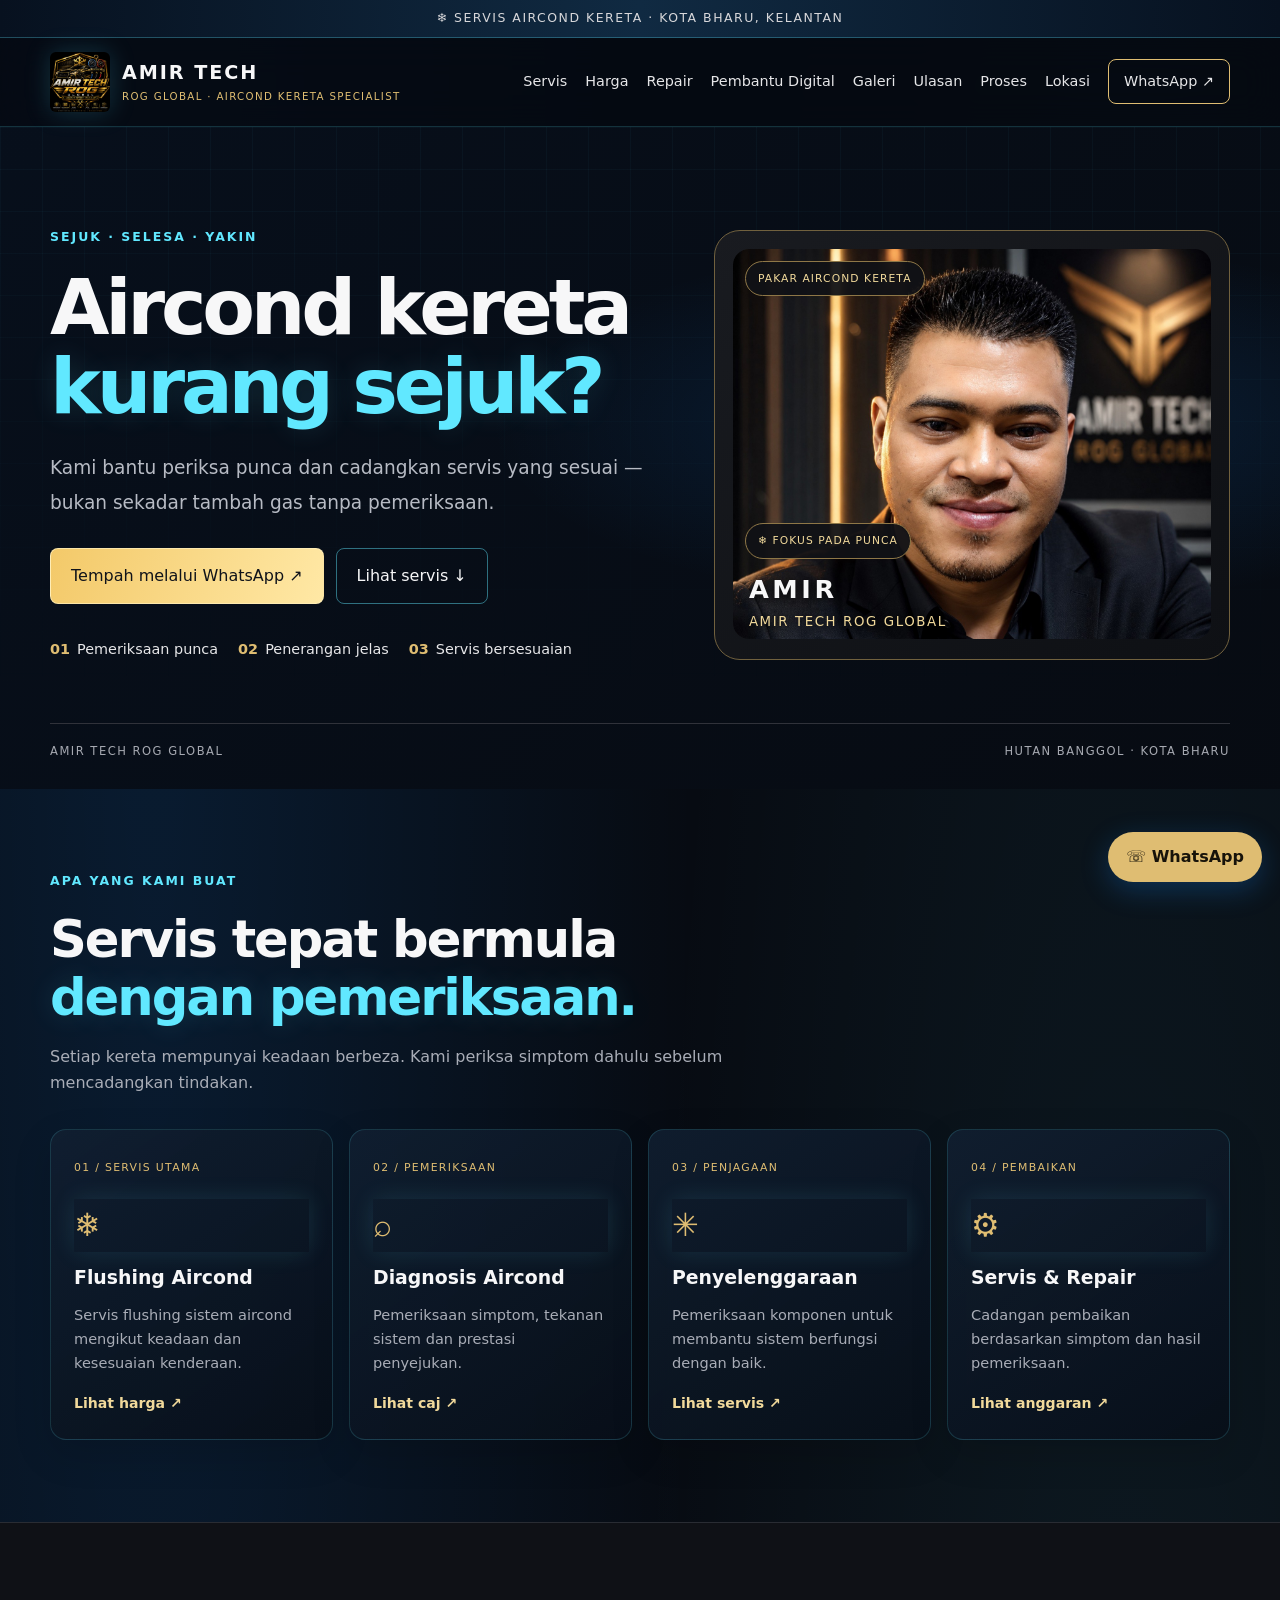
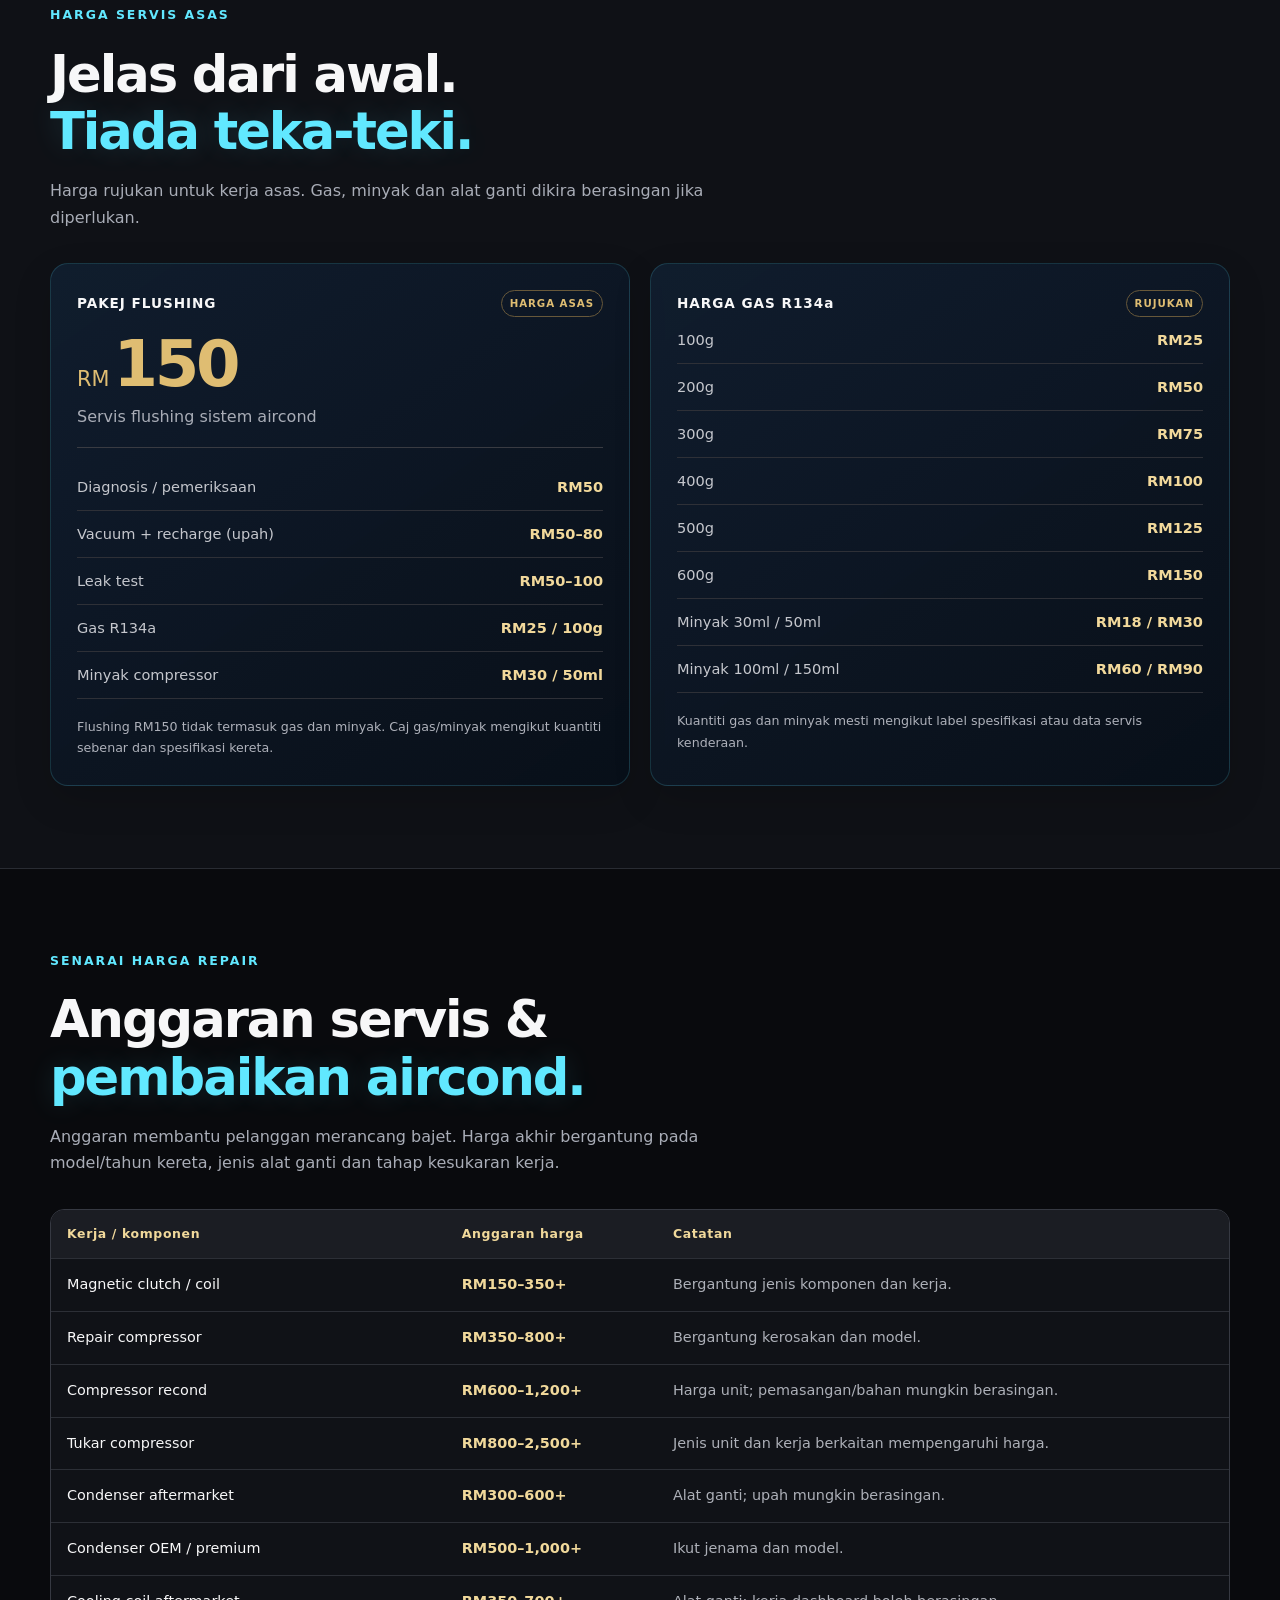
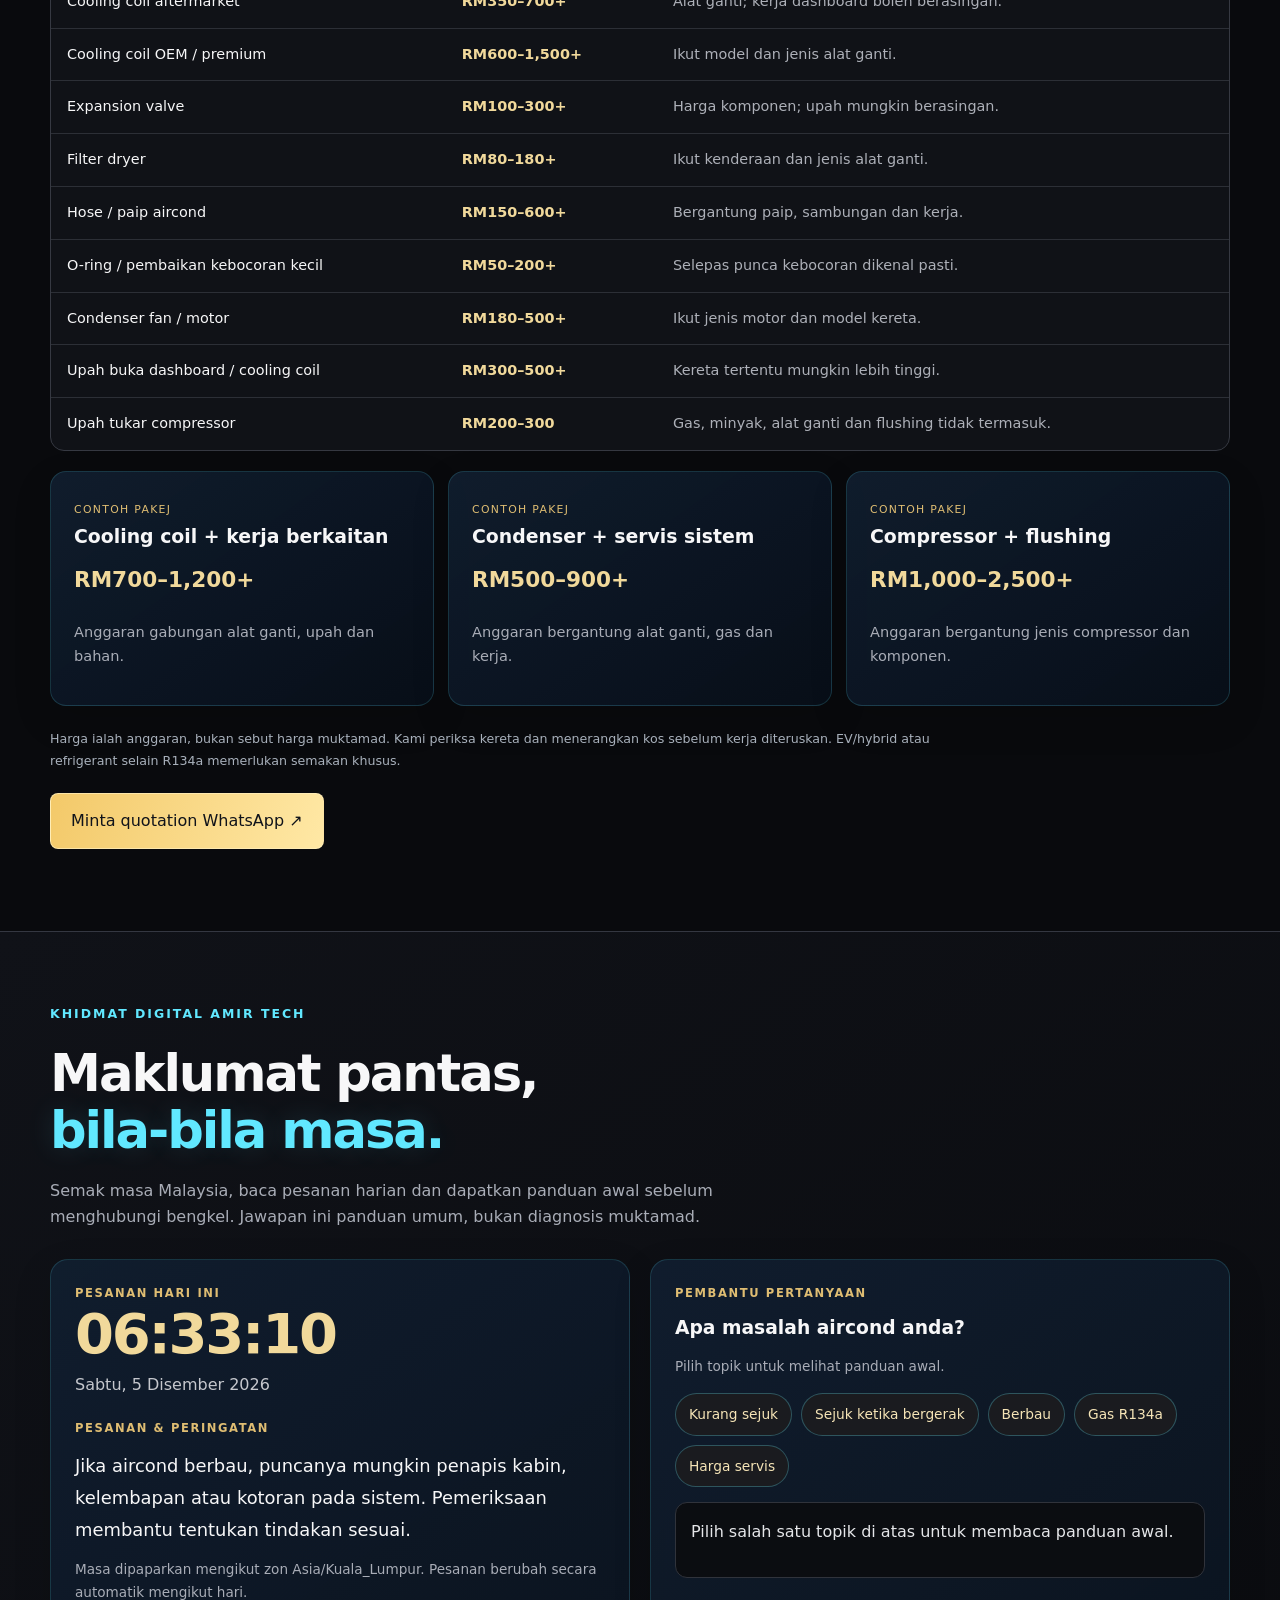
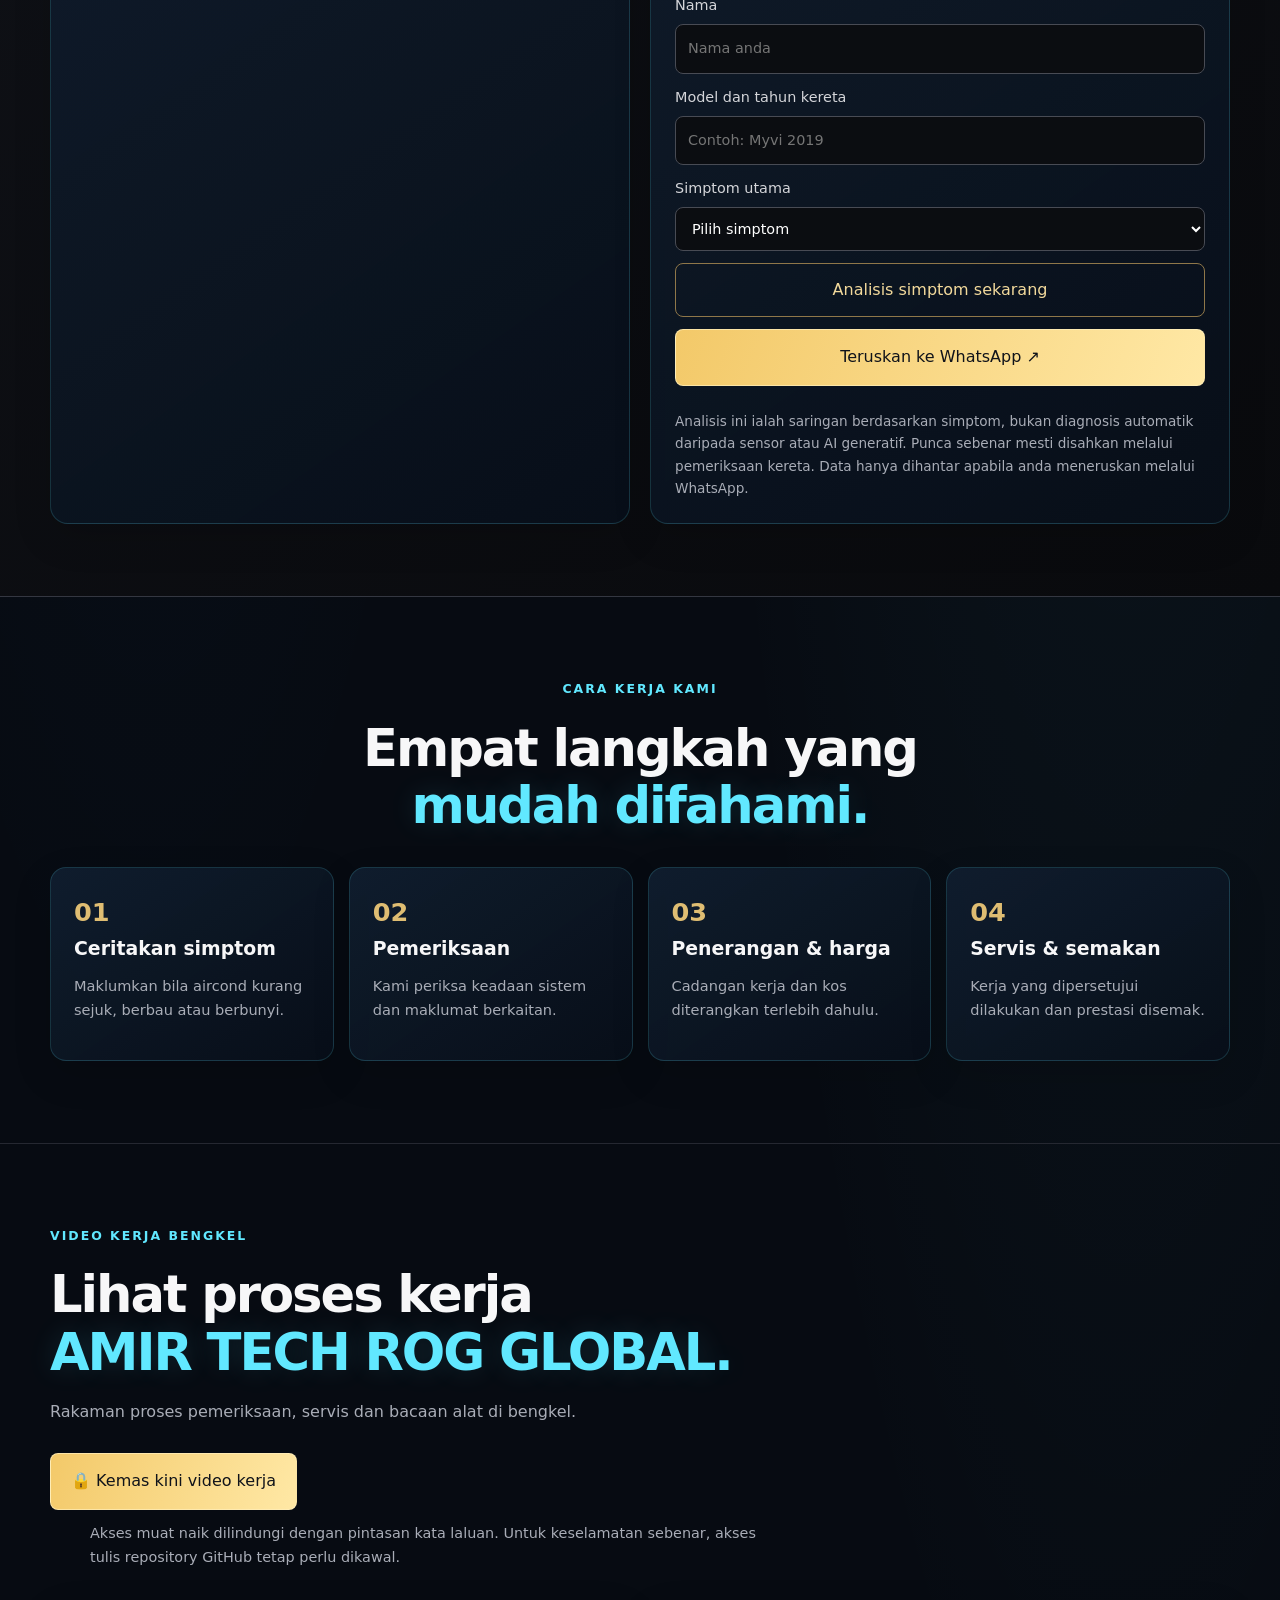
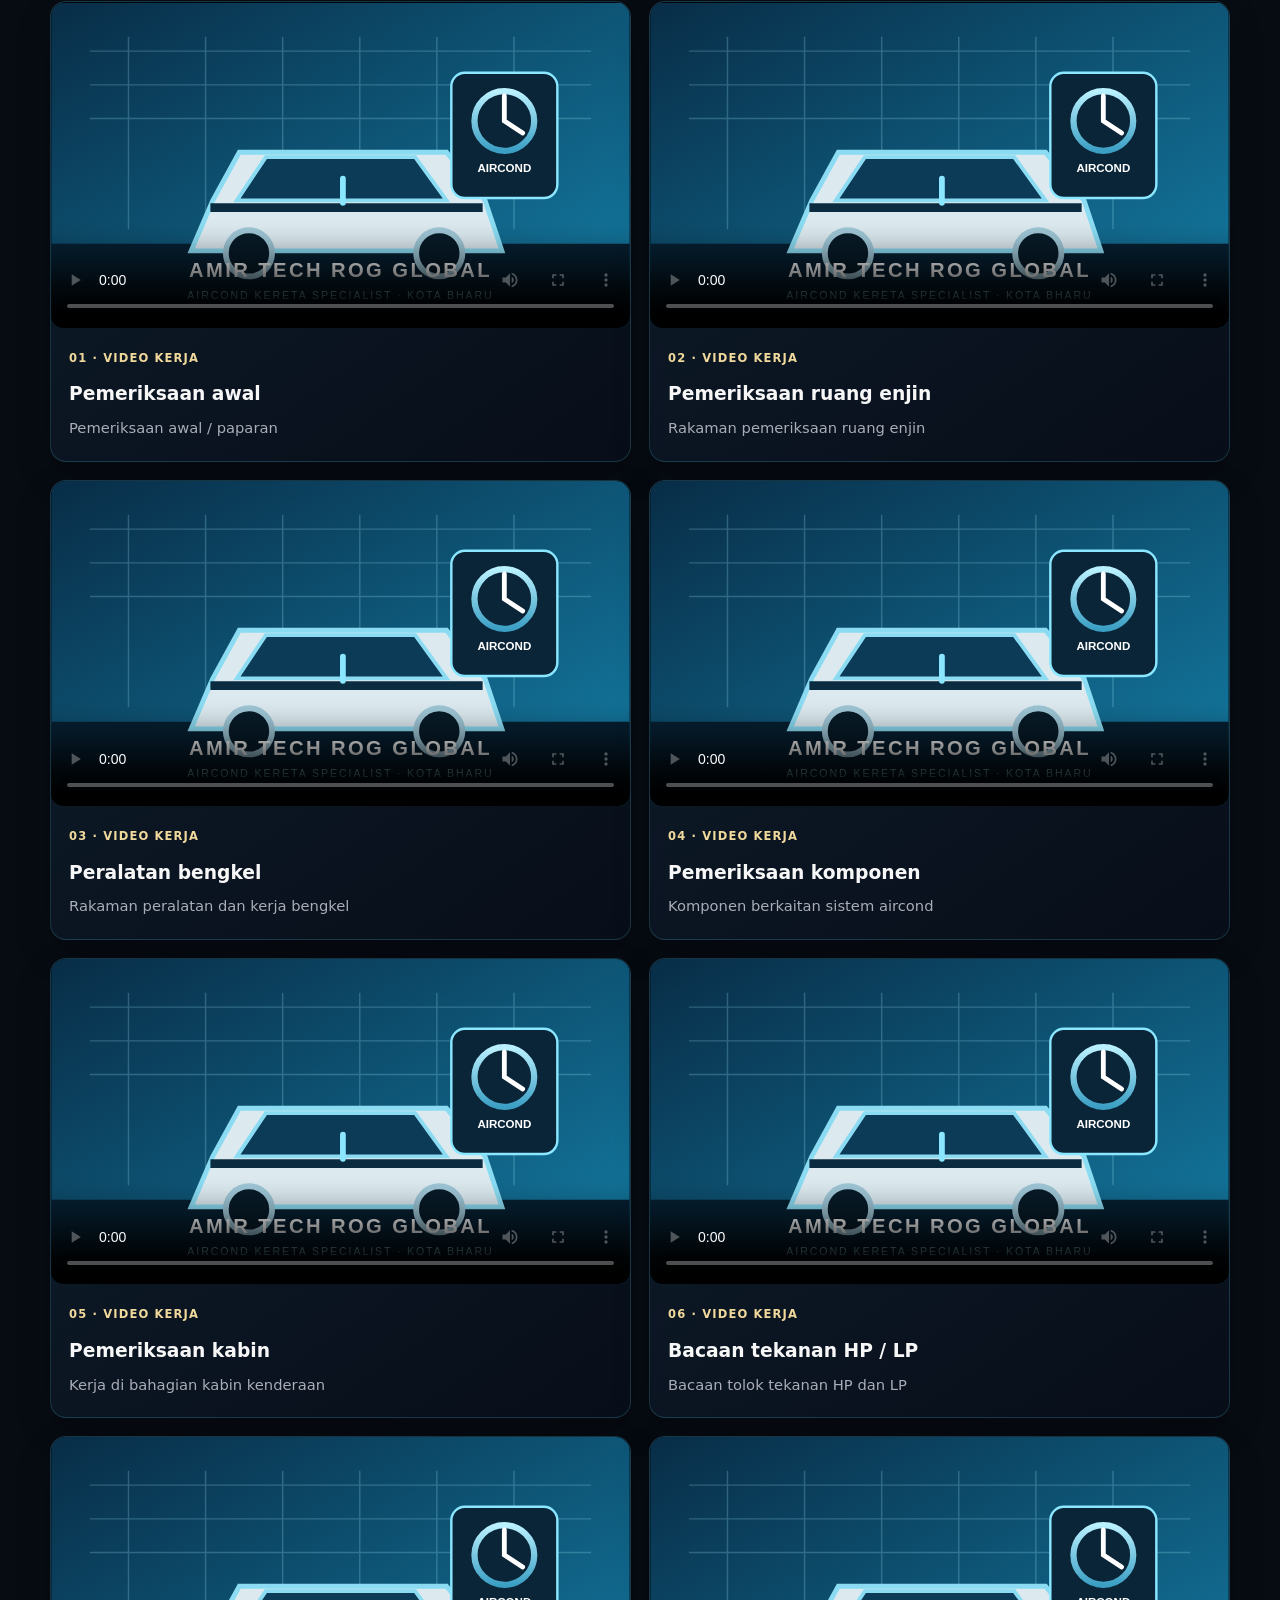
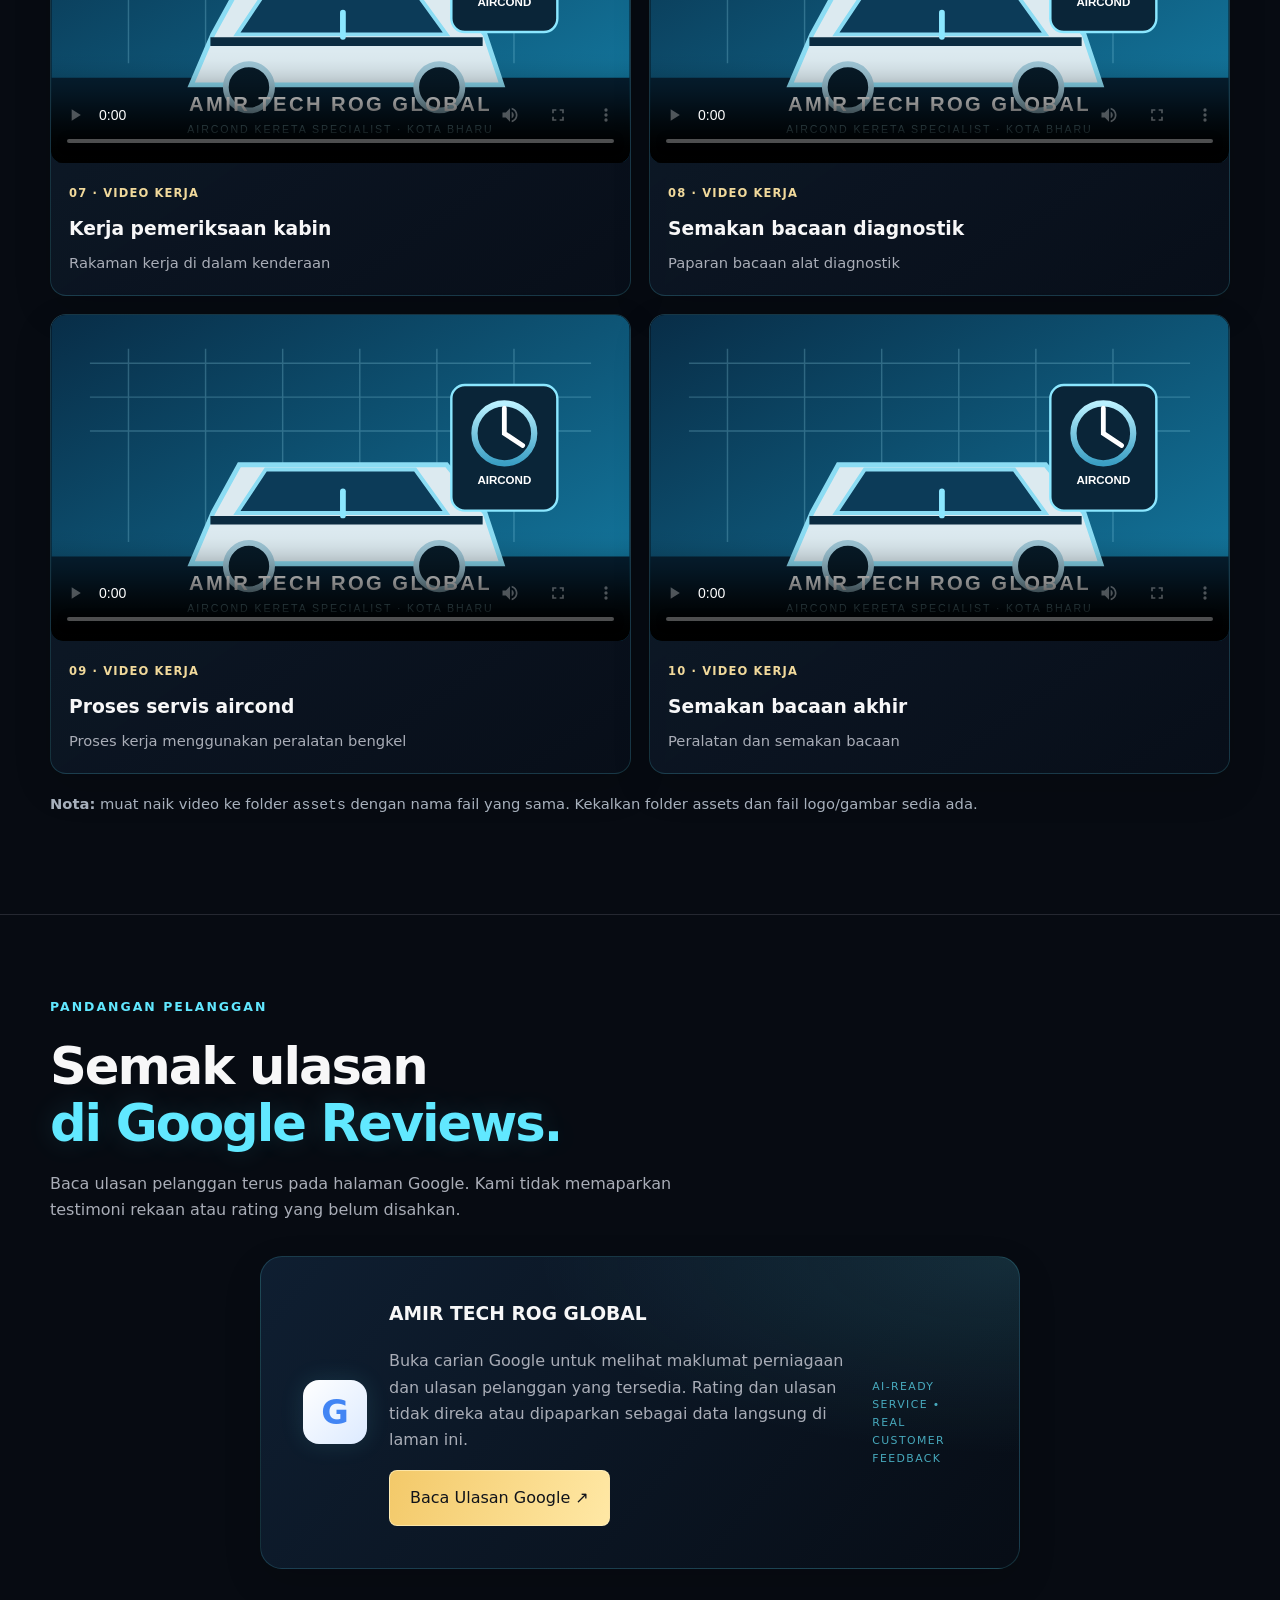
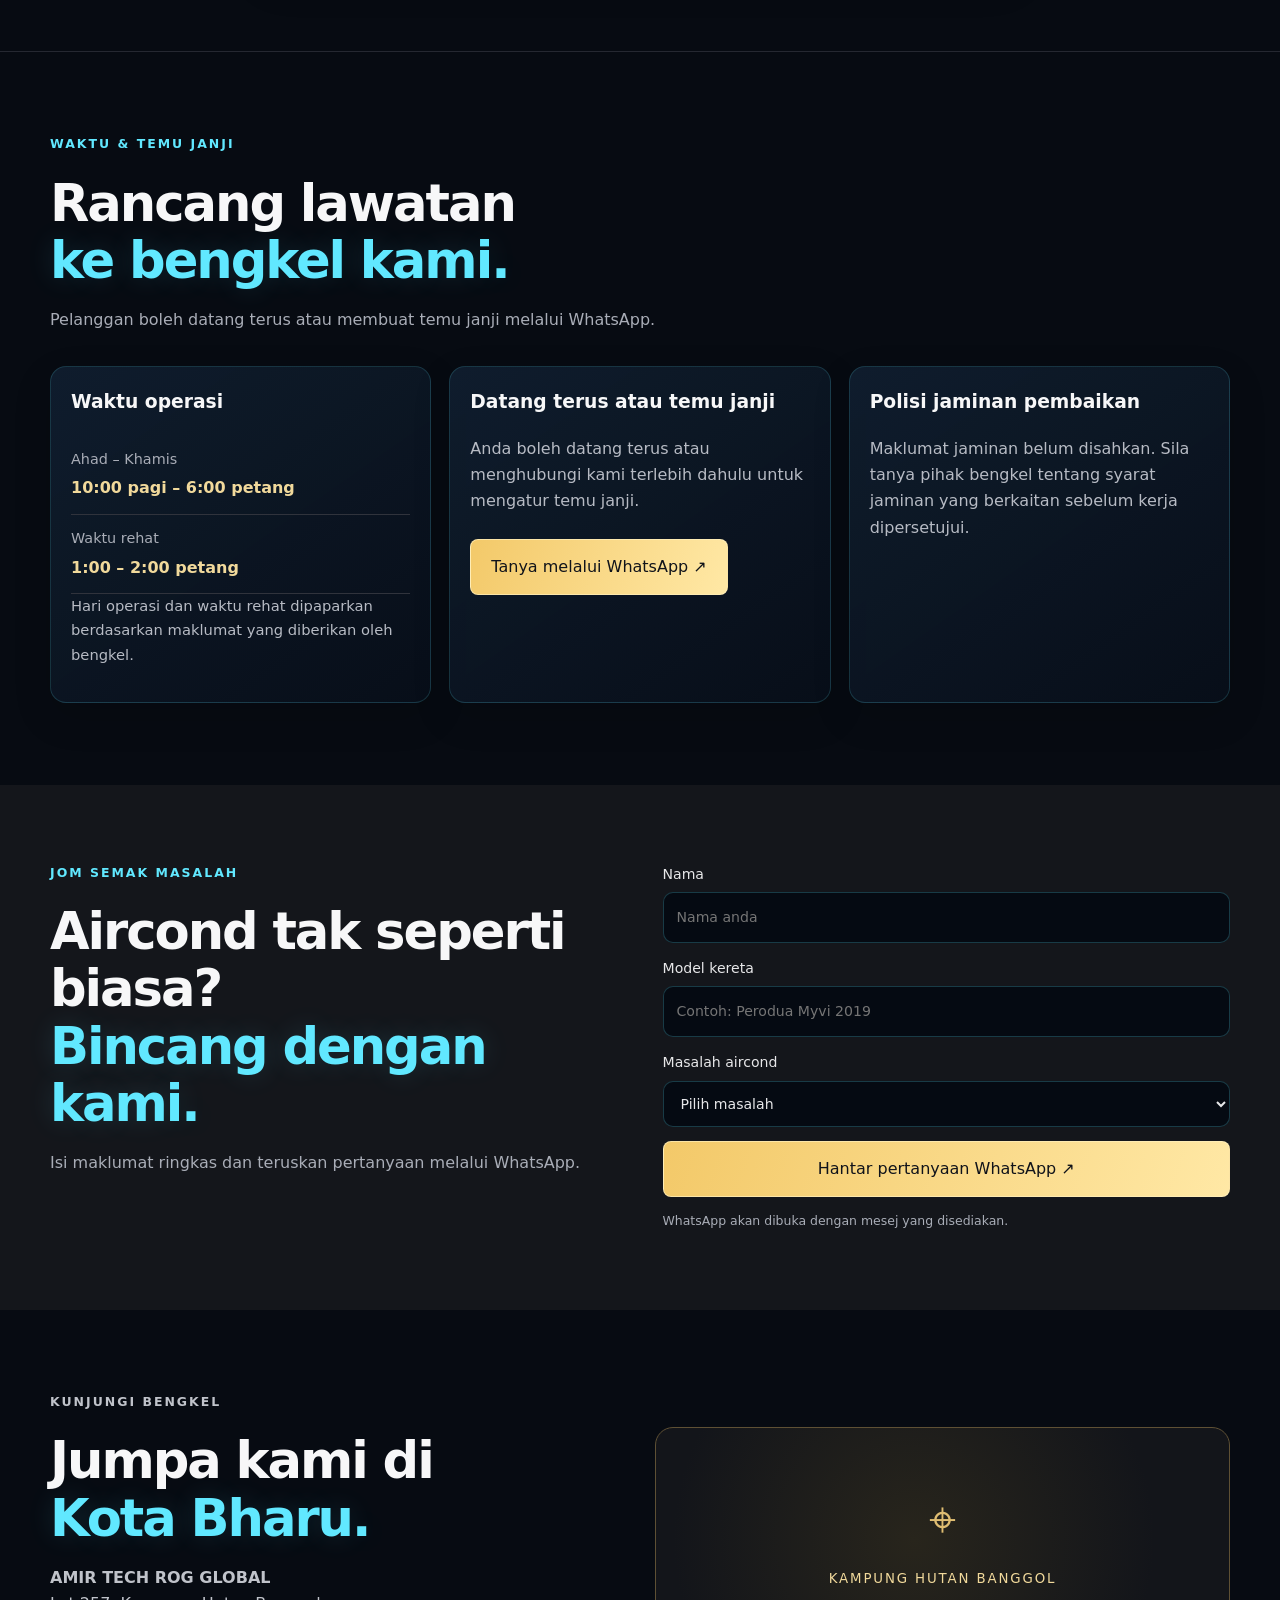
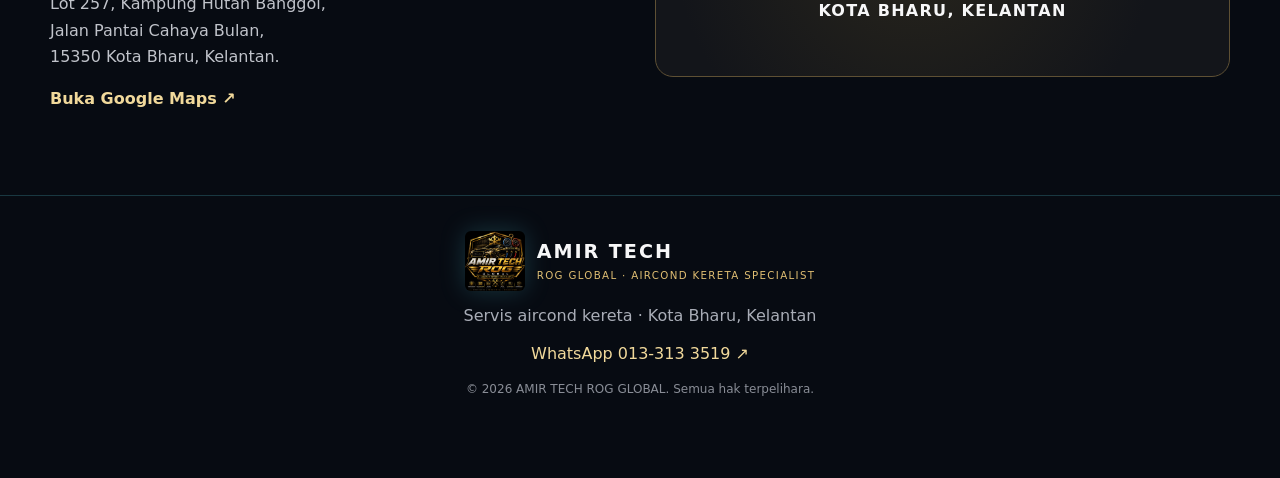
<file: amir-tech-rog-global-ai-moden.html>
<!doctype html>
<html lang="ms">
<head>
<meta charset="utf-8">
<meta name="viewport" content="width=device-width,initial-scale=1">
<meta name="theme-color" content="#0b0b0c">
<meta name="description" content="AMIR TECH ROG GLOBAL — servis dan repair aircond kereta di Kampung Hutan Banggol, Kota Bharu, Kelantan.">
<meta property="og:title" content="AMIR TECH ROG GLOBAL | Aircond Kereta Specialist">
<meta property="og:description" content="Pakar servis aircond kereta di Kota Bharu, Kelantan.">
<meta property="og:image" content="assets/amir-tech-logo.jpg">
<meta name="google-site-verification" content="zipR3ADDXiovTq2kh4SINU-jPXXN2PNxSLpZ9P4Yr-Q">
<title>AMIR TECH ROG GLOBAL | Aircond Kereta Specialist</title>
<link rel="icon" href="./assets/favicon.svg" type="image/svg+xml">
<link rel="stylesheet" href="./styles.css">
<script type="application/ld+json">{"@context":"https://schema.org","@type":"AutoRepair","name":"AMIR TECH ROG GLOBAL","telephone":"+60133133519","address":{"@type":"PostalAddress","streetAddress":"Lot 257, Kampung Hutan Banggol, Jalan Pantai Cahaya Bulan","addressLocality":"Kota Bharu","addressRegion":"Kelantan","postalCode":"15350","addressCountry":"MY"}}</script>

<style id="amir-ai-modern-upgrade">
:root{color-scheme:dark;--ai-cyan:#61e8ff;--ai-blue:#168bff;--ai-gold:#f3c969;--ai-panel:rgba(13,25,43,.78)}
html{scroll-behavior:smooth;scroll-padding-top:88px}
body{background:radial-gradient(ellipse at 12% 5%,rgba(22,139,255,.13),transparent 34%),radial-gradient(ellipse at 88% 24%,rgba(97,232,255,.08),transparent 32%),#070b12}
.topline{letter-spacing:.12em;background:linear-gradient(90deg,#07111f,#102a42,#07111f);border-bottom:1px solid rgba(97,232,255,.28)}
.header{backdrop-filter:blur(18px);background:rgba(5,10,18,.88);border-bottom:1px solid rgba(97,232,255,.18)}
.brand img{filter:drop-shadow(0 0 12px rgba(97,232,255,.18))}
nav a{transition:color .2s ease,background .2s ease,transform .2s ease}nav a:hover{color:var(--ai-cyan);transform:translateY(-1px)}
.hero{position:relative;overflow:hidden;background:radial-gradient(ellipse at 78% 45%,rgba(22,139,255,.16),transparent 36%),linear-gradient(135deg,rgba(7,15,27,.98),rgba(7,11,18,.98))}
.hero:before{content:"";position:absolute;inset:0;pointer-events:none;background-image:linear-gradient(rgba(97,232,255,.035) 1px,transparent 1px),linear-gradient(90deg,rgba(97,232,255,.035) 1px,transparent 1px);background-size:42px 42px;mask-image:linear-gradient(to bottom,black,transparent 88%)}
.hero-grid,.hero-foot{position:relative;z-index:1}.eyebrow{color:var(--ai-cyan);letter-spacing:.16em}.hero h1 em,h2 em{color:var(--ai-cyan);text-shadow:0 0 28px rgba(97,232,255,.14)}
.btn{transition:transform .2s ease,box-shadow .2s ease,border-color .2s ease}.btn:hover{transform:translateY(-2px);box-shadow:0 10px 32px rgba(22,139,255,.16)}.btn.gold{background:linear-gradient(110deg,#f3c969,#ffe8a5);color:#10131a;border:1px solid rgba(255,240,190,.7)}.btn.outline{border-color:rgba(97,232,255,.45)}
.section,.live-tools,.contact,.location{position:relative}.section:target{animation:aiFocus 1.1s ease}@keyframes aiFocus{0%{box-shadow:inset 0 0 0 1px rgba(97,232,255,.5)}100%{box-shadow:inset 0 0 0 1px transparent}}
.cards article,.pricecard,.package,.live-card,.operation-card,.video-card,.review-panel,.steps article{border:1px solid rgba(97,232,255,.16);background:linear-gradient(145deg,rgba(17,31,49,.88),rgba(8,15,25,.94));box-shadow:0 14px 38px rgba(0,0,0,.14);transition:transform .22s ease,border-color .22s ease,box-shadow .22s ease}
.cards article:hover,.pricecard:hover,.package:hover,.operation-card:hover,.video-card:hover,.steps article:hover{transform:translateY(-4px);border-color:rgba(97,232,255,.42);box-shadow:0 18px 42px rgba(0,0,0,.24)}
.ico,.review-mark{box-shadow:0 0 24px rgba(97,232,255,.12)}input,select,textarea{background:rgba(4,10,18,.88);border:1px solid rgba(97,232,255,.22);border-radius:10px;color:inherit}input:focus,select:focus,textarea:focus{outline:2px solid rgba(97,232,255,.52);outline-offset:1px}
.assist-options button{border:1px solid rgba(97,232,255,.28);transition:background .2s ease,border-color .2s ease}.assist-options button:hover{border-color:var(--ai-cyan);background:rgba(22,139,255,.12)}
.reviews-section .review-panel{position:relative;overflow:hidden;border-radius:22px;background:radial-gradient(ellipse at 100% 0%,rgba(97,232,255,.13),transparent 45%),linear-gradient(130deg,rgba(15,31,50,.98),rgba(7,13,22,.98));padding:clamp(22px,4vw,42px)}.reviews-section .review-panel:after{content:"AI-READY SERVICE • REAL CUSTOMER FEEDBACK";display:block;margin-top:22px;color:rgba(97,232,255,.7);font-size:.68rem;letter-spacing:.13em}.reviews-section .review-mark{display:grid;place-items:center;border-radius:16px;background:linear-gradient(135deg,#fff,#dceaff);color:#4285f4;font-size:2.1rem;font-weight:900;width:64px;height:64px;flex-shrink:0}
.video-card video{width:100%;display:block;background:#02050a;border-radius:12px}.gallery-note,.price-note,.upload-help{color:rgba(230,241,255,.72)}.floatwa{box-shadow:0 8px 28px rgba(22,139,255,.25)}footer{border-top:1px solid rgba(97,232,255,.2)}
@media(prefers-reduced-motion:reduce){html{scroll-behavior:auto}*,*:before,*:after{animation-duration:.01ms!important;transition-duration:.01ms!important;scroll-behavior:auto!important}}
</style>

</head>
<body>
<div class="topline">❄ SERVIS AIRCOND KERETA · KOTA BHARU, KELANTAN</div>
<header class="header">
<a class="brand" href="#home"><img src="./assets/amir-tech-logo.jpg" alt="Logo Amir Tech" onerror="this.style.display='none'"><span><b>AMIR TECH</b><small>ROG GLOBAL · AIRCOND KERETA SPECIALIST</small></span></a>
<button class="menu" id="menuToggle" type="button" aria-label="Buka menu" aria-controls="nav" aria-expanded="false">☰ <span>MENU</span></button>
<nav id="nav" aria-label="Menu utama"><a href="#servis">Servis</a><a href="#harga">Harga</a><a href="#repair">Repair</a><a href="#pembantu-digital">Pembantu Digital</a><a href="#galeri">Galeri</a><a href="#ulasan">Ulasan</a><a href="#proses">Proses</a><a href="#lokasi">Lokasi</a><a class="navbtn" href="https://wa.me/60133133519" target="_blank" rel="noopener">WhatsApp ↗</a></nav>
</header>
<main id="home">
<section class="hero"><div class="hero-grid"><div><p class="eyebrow">SEJUK · SELESA · YAKIN</p><h1>Aircond kereta<br><em>kurang sejuk?</em></h1><p class="lead">Kami bantu periksa punca dan cadangkan servis yang sesuai — bukan sekadar tambah gas tanpa pemeriksaan.</p><div class="actions"><a class="btn gold" href="https://wa.me/60133133519?text=Assalamualaikum%2C%20saya%20nak%20bertanya%20tentang%20servis%20aircond%20kereta." target="_blank" rel="noopener">Tempah melalui WhatsApp ↗</a><a class="btn outline" href="#servis">Lihat servis ↓</a></div><div class="trust"><span><b>01</b> Pemeriksaan punca</span><span><b>02</b> Penerangan jelas</span><span><b>03</b> Servis bersesuaian</span></div></div><div class="art owner-art"><div class="owner-photo"><img src="./assets/amir-portrait.jpg" alt="Pemilik AMIR TECH ROG GLOBAL" onerror="this.parentElement.classList.add('no-photo')"></div><div class="art-tag top">PAKAR AIRCOND KERETA</div><div class="art-tag bottom">❄ FOKUS PADA PUNCA</div><div class="owner-caption"><span>AMIR</span><small>AMIR TECH ROG GLOBAL</small></div></div></div><div class="hero-foot"><span>AMIR TECH ROG GLOBAL</span><span>HUTAN BANGGOL · KOTA BHARU</span></div></section>
<section class="section" id="servis"><div class="heading"><p class="eyebrow">APA YANG KAMI BUAT</p><h2>Servis tepat bermula<br><em>dengan pemeriksaan.</em></h2><p>Setiap kereta mempunyai keadaan berbeza. Kami periksa simptom dahulu sebelum mencadangkan tindakan.</p></div><div class="cards"><article><small>01 / SERVIS UTAMA</small><div class="ico">❄</div><h3>Flushing Aircond</h3><p>Servis flushing sistem aircond mengikut keadaan dan kesesuaian kenderaan.</p><a href="#harga">Lihat harga ↗</a></article><article><small>02 / PEMERIKSAAN</small><div class="ico">⌕</div><h3>Diagnosis Aircond</h3><p>Pemeriksaan simptom, tekanan sistem dan prestasi penyejukan.</p><a href="#harga">Lihat caj ↗</a></article><article><small>03 / PENJAGAAN</small><div class="ico">✳</div><h3>Penyelenggaraan</h3><p>Pemeriksaan komponen untuk membantu sistem berfungsi dengan baik.</p><a href="#repair">Lihat servis ↗</a></article><article><small>04 / PEMBAIKAN</small><div class="ico">⚙</div><h3>Servis & Repair</h3><p>Cadangan pembaikan berdasarkan simptom dan hasil pemeriksaan.</p><a href="#repair">Lihat anggaran ↗</a></article></div></section>
<section class="section pricing" id="harga"><div class="heading"><p class="eyebrow">HARGA SERVIS ASAS</p><h2>Jelas dari awal.<br><em>Tiada teka-teki.</em></h2><p>Harga rujukan untuk kerja asas. Gas, minyak dan alat ganti dikira berasingan jika diperlukan.</p></div><div class="price-grid"><div class="pricecard"><div class="label">PAKEJ FLUSHING <span>HARGA ASAS</span></div><div class="price">RM<strong>150</strong></div><p>Servis flushing sistem aircond</p><hr><div class="row"><span>Diagnosis / pemeriksaan</span><b>RM50</b></div><div class="row"><span>Vacuum + recharge (upah)</span><b>RM50–80</b></div><div class="row"><span>Leak test</span><b>RM50–100</b></div><div class="row"><span>Gas R134a</span><b>RM25 / 100g</b></div><div class="row"><span>Minyak compressor</span><b>RM30 / 50ml</b></div><small>Flushing RM150 tidak termasuk gas dan minyak. Caj gas/minyak mengikut kuantiti sebenar dan spesifikasi kereta.</small></div><div class="pricecard secondary-card"><div class="label">HARGA GAS R134a <span>RUJUKAN</span></div><div class="row"><span>100g</span><b>RM25</b></div><div class="row"><span>200g</span><b>RM50</b></div><div class="row"><span>300g</span><b>RM75</b></div><div class="row"><span>400g</span><b>RM100</b></div><div class="row"><span>500g</span><b>RM125</b></div><div class="row"><span>600g</span><b>RM150</b></div><div class="row"><span>Minyak 30ml / 50ml</span><b>RM18 / RM30</b></div><div class="row"><span>Minyak 100ml / 150ml</span><b>RM60 / RM90</b></div><small>Kuantiti gas dan minyak mesti mengikut label spesifikasi atau data servis kenderaan.</small></div></div></section>
<section class="section repair-section" id="repair"><div class="heading"><p class="eyebrow">SENARAI HARGA REPAIR</p><h2>Anggaran servis &<br><em>pembaikan aircond.</em></h2><p>Anggaran membantu pelanggan merancang bajet. Harga akhir bergantung pada model/tahun kereta, jenis alat ganti dan tahap kesukaran kerja.</p></div><div class="table-wrap"><table><thead><tr><th>Kerja / komponen</th><th>Anggaran harga</th><th>Catatan</th></tr></thead><tbody>
<tr><td>Magnetic clutch / coil</td><td>RM150–350+</td><td>Bergantung jenis komponen dan kerja.</td></tr><tr><td>Repair compressor</td><td>RM350–800+</td><td>Bergantung kerosakan dan model.</td></tr><tr><td>Compressor recond</td><td>RM600–1,200+</td><td>Harga unit; pemasangan/bahan mungkin berasingan.</td></tr><tr><td>Tukar compressor</td><td>RM800–2,500+</td><td>Jenis unit dan kerja berkaitan mempengaruhi harga.</td></tr><tr><td>Condenser aftermarket</td><td>RM300–600+</td><td>Alat ganti; upah mungkin berasingan.</td></tr><tr><td>Condenser OEM / premium</td><td>RM500–1,000+</td><td>Ikut jenama dan model.</td></tr><tr><td>Cooling coil aftermarket</td><td>RM350–700+</td><td>Alat ganti; kerja dashboard boleh berasingan.</td></tr><tr><td>Cooling coil OEM / premium</td><td>RM600–1,500+</td><td>Ikut model dan jenis alat ganti.</td></tr><tr><td>Expansion valve</td><td>RM100–300+</td><td>Harga komponen; upah mungkin berasingan.</td></tr><tr><td>Filter dryer</td><td>RM80–180+</td><td>Ikut kenderaan dan jenis alat ganti.</td></tr><tr><td>Hose / paip aircond</td><td>RM150–600+</td><td>Bergantung paip, sambungan dan kerja.</td></tr><tr><td>O-ring / pembaikan kebocoran kecil</td><td>RM50–200+</td><td>Selepas punca kebocoran dikenal pasti.</td></tr><tr><td>Condenser fan / motor</td><td>RM180–500+</td><td>Ikut jenis motor dan model kereta.</td></tr><tr><td>Upah buka dashboard / cooling coil</td><td>RM300–500+</td><td>Kereta tertentu mungkin lebih tinggi.</td></tr><tr><td>Upah tukar compressor</td><td>RM200–300</td><td>Gas, minyak, alat ganti dan flushing tidak termasuk.</td></tr>
</tbody></table></div><div class="package-grid"><article class="package"><small>CONTOH PAKEJ</small><h3>Cooling coil + kerja berkaitan</h3><p class="package-price">RM700–1,200+</p><p>Anggaran gabungan alat ganti, upah dan bahan.</p></article><article class="package"><small>CONTOH PAKEJ</small><h3>Condenser + servis sistem</h3><p class="package-price">RM500–900+</p><p>Anggaran bergantung alat ganti, gas dan kerja.</p></article><article class="package"><small>CONTOH PAKEJ</small><h3>Compressor + flushing</h3><p class="package-price">RM1,000–2,500+</p><p>Anggaran bergantung jenis compressor dan komponen.</p></article></div><p class="price-note">Harga ialah anggaran, bukan sebut harga muktamad. Kami periksa kereta dan menerangkan kos sebelum kerja diteruskan. EV/hybrid atau refrigerant selain R134a memerlukan semakan khusus.</p><a class="btn gold" href="https://wa.me/60133133519?text=Assalamualaikum%2C%20saya%20nak%20quotation%20servis%20atau%20repair%20aircond.%20Model%20kereta%3A%20" target="_blank" rel="noopener">Minta quotation WhatsApp ↗</a></section>
<section class="live-tools" id="pembantu-digital"><div class="live-head"><p class="eyebrow">KHIDMAT DIGITAL AMIR TECH</p><h2>Maklumat pantas,<br><em>bila-bila masa.</em></h2><p>Semak masa Malaysia, baca pesanan harian dan dapatkan panduan awal sebelum menghubungi bengkel. Jawapan ini panduan umum, bukan diagnosis muktamad.</p></div><div class="live-grid">
<article class="live-card"><div class="live-tag" id="liveDayLabel">Pesanan Hari Ini</div><div class="live-clock" id="liveClock">--:--:--</div><div class="live-date" id="liveDate">Memuatkan tarikh Malaysia…</div><div class="live-tag">Pesanan & peringatan</div><p class="live-message" id="liveMessage">Semoga urusan anda dipermudahkan.</p><p class="live-note">Masa dipaparkan mengikut zon Asia/Kuala_Lumpur. Pesanan berubah secara automatik mengikut hari.</p></article>
<article class="live-card"><div class="live-tag">Pembantu pertanyaan</div><h3 class="assistant-title">Apa masalah aircond anda?</h3><p class="live-note">Pilih topik untuk melihat panduan awal.</p><div class="assist-options"><button type="button" data-assist="kurang">Kurang sejuk</button><button type="button" data-assist="idle">Sejuk ketika bergerak</button><button type="button" data-assist="bau">Berbau</button><button type="button" data-assist="gas">Gas R134a</button><button type="button" data-assist="harga">Harga servis</button></div><div class="assist-answer" id="assistAnswer" aria-live="polite">Pilih salah satu topik di atas untuk membaca panduan awal.</div>
<form class="assist-form" id="assistForm"><label>Nama<input id="assistName" name="name" autocomplete="name" placeholder="Nama anda" required></label><label>Model dan tahun kereta<input id="assistCar" name="car" placeholder="Contoh: Myvi 2019" required></label><label>Simptom utama<select id="assistIssue" name="issue" required><option value="">Pilih simptom</option><option>Kurang sejuk sepanjang masa</option><option>Sejuk ketika memandu sahaja</option><option>Langsung tidak sejuk</option><option>Sejuk sekejap kemudian panas</option><option>Kipas blower perlahan / tiada angin</option><option>Compressor tidak hidup / tidak engage</option><option>Aircond sejuk waktu malam sahaja</option><option>Aircond sejuk sebelah sahaja</option><option>Paip atau evaporator berais</option><option>Aircond berair dalam kabin</option><option>Aircond berbau</option><option>Bunyi luar biasa</option><option>Nak buat flushing / servis</option><option>Lain-lain / perlukan pemeriksaan</option></select></label><button class="btn outline" id="runDiagnosis" type="button">Analisis simptom sekarang</button><div class="diagnosis-result" id="diagnosisResult" aria-live="polite" role="status">Isi model kereta dan pilih simptom, kemudian tekan “Analisis simptom sekarang”. Saya akan paparkan punca yang mungkin serta perkara yang patut diperiksa.</div><button class="btn gold" type="submit">Teruskan ke WhatsApp ↗</button><small class="live-note">Analisis ini ialah saringan berdasarkan simptom, bukan diagnosis automatik daripada sensor atau AI generatif. Punca sebenar mesti disahkan melalui pemeriksaan kereta. Data hanya dihantar apabila anda meneruskan melalui WhatsApp.</small></form></article></div></section>
<section class="section" id="proses"><div class="heading center"><p class="eyebrow">CARA KERJA KAMI</p><h2>Empat langkah yang<br><em>mudah difahami.</em></h2></div><div class="steps"><article><b>01</b><h3>Ceritakan simptom</h3><p>Maklumkan bila aircond kurang sejuk, berbau atau berbunyi.</p></article><article><b>02</b><h3>Pemeriksaan</h3><p>Kami periksa keadaan sistem dan maklumat berkaitan.</p></article><article><b>03</b><h3>Penerangan & harga</h3><p>Cadangan kerja dan kos diterangkan terlebih dahulu.</p></article><article><b>04</b><h3>Servis & semakan</h3><p>Kerja yang dipersetujui dilakukan dan prestasi disemak.</p></article></div></section>

<section class="section v5-section" id="galeri">
  <div class="heading"><p class="eyebrow">VIDEO KERJA BENGKEL</p><h2>Lihat proses kerja<br><em>AMIR TECH ROG GLOBAL.</em></h2><p>Rakaman proses pemeriksaan, servis dan bacaan alat di bengkel.</p><button type="button" class="btn gold video-upload-btn" id="openVideoAdmin">🔒 Kemas kini video kerja</button><p class="upload-help">Akses muat naik dilindungi dengan pintasan kata laluan. Untuk keselamatan sebenar, akses tulis repository GitHub tetap perlu dikawal.</p><div class="video-admin-panel" id="videoAdminPanel" hidden><label for="videoAdminPassword">Kata laluan kemas kini</label><input id="videoAdminPassword" type="password" autocomplete="current-password" placeholder="Masukkan kata laluan"><button type="button" class="btn gold" id="unlockVideoUpload">Buka muat naik video</button><p class="video-admin-message" id="videoAdminMessage" role="status"></p><p class="upload-help">Selepas masuk GitHub: pilih video MP4 dalam folder assets, pastikan nama fail sama seperti dalam senarai di bawah, kemudian tekan Commit changes.</p><p class="video-file-list">Nama fail yang digunakan: 454840.mp4, 454677.mp4, 454818.mp4, 454529.mp4, 454520.mp4, 446822.mp4, 446814.mp4, 446808.mp4, 440312.mp4, 440339.mp4.</p></div></div>
  <div class="video-grid">
<article class="video-card"><video controls preload="metadata" playsinline poster="./assets/hero-workshop.svg"><source src="./assets/454840.mp4" type="video/mp4">Pelayar anda tidak menyokong video.</video><div class="video-copy"><span>01 · VIDEO KERJA</span><h3>Pemeriksaan awal</h3><p>Pemeriksaan awal / paparan</p></div></article>
<article class="video-card"><video controls preload="metadata" playsinline poster="./assets/hero-workshop.svg"><source src="./assets/454677.mp4" type="video/mp4">Pelayar anda tidak menyokong video.</video><div class="video-copy"><span>02 · VIDEO KERJA</span><h3>Pemeriksaan ruang enjin</h3><p>Rakaman pemeriksaan ruang enjin</p></div></article>
<article class="video-card"><video controls preload="metadata" playsinline poster="./assets/hero-workshop.svg"><source src="./assets/454818.mp4" type="video/mp4">Pelayar anda tidak menyokong video.</video><div class="video-copy"><span>03 · VIDEO KERJA</span><h3>Peralatan bengkel</h3><p>Rakaman peralatan dan kerja bengkel</p></div></article>
<article class="video-card"><video controls preload="metadata" playsinline poster="./assets/hero-workshop.svg"><source src="./assets/454529.mp4" type="video/mp4">Pelayar anda tidak menyokong video.</video><div class="video-copy"><span>04 · VIDEO KERJA</span><h3>Pemeriksaan komponen</h3><p>Komponen berkaitan sistem aircond</p></div></article>
<article class="video-card"><video controls preload="metadata" playsinline poster="./assets/hero-workshop.svg"><source src="./assets/454520.mp4" type="video/mp4">Pelayar anda tidak menyokong video.</video><div class="video-copy"><span>05 · VIDEO KERJA</span><h3>Pemeriksaan kabin</h3><p>Kerja di bahagian kabin kenderaan</p></div></article>
<article class="video-card"><video controls preload="metadata" playsinline poster="./assets/hero-workshop.svg"><source src="./assets/446822.mp4" type="video/mp4">Pelayar anda tidak menyokong video.</video><div class="video-copy"><span>06 · VIDEO KERJA</span><h3>Bacaan tekanan HP / LP</h3><p>Bacaan tolok tekanan HP dan LP</p></div></article>
<article class="video-card"><video controls preload="metadata" playsinline poster="./assets/hero-workshop.svg"><source src="./assets/446814.mp4" type="video/mp4">Pelayar anda tidak menyokong video.</video><div class="video-copy"><span>07 · VIDEO KERJA</span><h3>Kerja pemeriksaan kabin</h3><p>Rakaman kerja di dalam kenderaan</p></div></article>
<article class="video-card"><video controls preload="metadata" playsinline poster="./assets/hero-workshop.svg"><source src="./assets/446808.mp4" type="video/mp4">Pelayar anda tidak menyokong video.</video><div class="video-copy"><span>08 · VIDEO KERJA</span><h3>Semakan bacaan diagnostik</h3><p>Paparan bacaan alat diagnostik</p></div></article>
<article class="video-card"><video controls preload="metadata" playsinline poster="./assets/hero-workshop.svg"><source src="./assets/440312.mp4" type="video/mp4">Pelayar anda tidak menyokong video.</video><div class="video-copy"><span>09 · VIDEO KERJA</span><h3>Proses servis aircond</h3><p>Proses kerja menggunakan peralatan bengkel</p></div></article>
<article class="video-card"><video controls preload="metadata" playsinline poster="./assets/hero-workshop.svg"><source src="./assets/440339.mp4" type="video/mp4">Pelayar anda tidak menyokong video.</video><div class="video-copy"><span>10 · VIDEO KERJA</span><h3>Semakan bacaan akhir</h3><p>Peralatan dan semakan bacaan</p></div></article>
</div><p class="gallery-note"><b>Nota:</b> muat naik video ke folder <code>assets</code> dengan nama fail yang sama. Kekalkan folder assets dan fail logo/gambar sedia ada.</p></section>
<section class="section v5-section reviews-section" id="ulasan">
  <div class="heading">
    <p class="eyebrow">PANDANGAN PELANGGAN</p>
    <h2>Semak ulasan<br><em>di Google Reviews.</em></h2>
    <p>Baca ulasan pelanggan terus pada halaman Google. Kami tidak memaparkan testimoni rekaan atau rating yang belum disahkan.</p>
  </div>
  <div class="review-panel">
    <div class="review-mark">G</div>
    <div><h3>AMIR TECH ROG GLOBAL</h3><p>Buka carian Google untuk melihat maklumat perniagaan dan ulasan pelanggan yang tersedia. Rating dan ulasan tidak direka atau dipaparkan sebagai data langsung di laman ini.</p>
      <a class="btn gold" href="https://www.google.com/search?q=amir+tech+rog+global&amp;oq=&amp;gs_lcrp=[base64]&amp;client=ms-android-honor&amp;sourceid=chrome-mobile&amp;source=chrome.ob&amp;ie=UTF-8#ebo=0&amp;mpd=~743902800429871050/customers/reviews" target="_blank" rel="noopener">Baca Ulasan Google ↗</a>
    </div>
  </div>
</section>
<section class="section v5-section operations-section" id="operasi">
  <div class="heading">
    <p class="eyebrow">WAKTU & TEMU JANJI</p>
    <h2>Rancang lawatan<br><em>ke bengkel kami.</em></h2>
    <p>Pelanggan boleh datang terus atau membuat temu janji melalui WhatsApp.</p>
  </div>
  <div class="operations-grid">
    <article class="operation-card">
      <h3>Waktu operasi</h3>
      <div class="operation-row"><span>Ahad – Khamis</span><b>10:00 pagi – 6:00 petang</b></div>
      <div class="operation-row"><span>Waktu rehat</span><b>1:00 – 2:00 petang</b></div>
      <p class="muted-note">Hari operasi dan waktu rehat dipaparkan berdasarkan maklumat yang diberikan oleh bengkel.</p>
    </article>
    <article class="operation-card">
      <h3>Datang terus atau temu janji</h3>
      <p>Anda boleh datang terus atau menghubungi kami terlebih dahulu untuk mengatur temu janji.</p>
      <a class="btn gold" href="https://wa.me/60133133519?text=Assalamualaikum%20AMIR%20TECH%20ROG%20GLOBAL.%20Saya%20ingin%20bertanya%20tentang%20temu%20janji%20servis%20aircond%20kereta." target="_blank" rel="noopener">Tanya melalui WhatsApp ↗</a>
    </article>
    <article class="operation-card warranty-card">
      <h3>Polisi jaminan pembaikan</h3>
      <p>Maklumat jaminan belum disahkan. Sila tanya pihak bengkel tentang syarat jaminan yang berkaitan sebelum kerja dipersetujui.</p>
    </article>
  </div>
</section>

<section class="contact" id="hubungi"><div><p class="eyebrow">JOM SEMAK MASALAH</p><h2>Aircond tak seperti biasa?<br><em>Bincang dengan kami.</em></h2><p>Isi maklumat ringkas dan teruskan pertanyaan melalui WhatsApp.</p></div><form id="quote"><label>Nama<input id="nama" required placeholder="Nama anda"></label><label>Model kereta<input id="kereta" required placeholder="Contoh: Perodua Myvi 2019"></label><label>Masalah aircond<select id="masalah" required><option value="" selected>Pilih masalah</option><option>Kurang sejuk</option><option>Sejuk ketika memandu sahaja</option><option>Berbau</option><option>Langsung tidak sejuk</option><option>Nak buat flushing</option><option>Nak repair / tukar komponen</option><option>Lain-lain / pemeriksaan</option></select></label><button class="btn gold" type="submit">Hantar pertanyaan WhatsApp ↗</button><small>WhatsApp akan dibuka dengan mesej yang disediakan.</small></form></section>
<section class="location section" id="lokasi"><div><p class="eyebrow">KUNJUNGI BENGKEL</p><h2>Jumpa kami di<br><em>Kota Bharu.</em></h2><p><b>AMIR TECH ROG GLOBAL</b><br>Lot 257, Kampung Hutan Banggol,<br>Jalan Pantai Cahaya Bulan,<br>15350 Kota Bharu, Kelantan.</p><a class="textlink" target="_blank" rel="noopener" href="https://www.google.com/maps/search/?api=1&query=AMIR%20TECH%20ROG%20GLOBAL%20Kampung%20Hutan%20Banggol%20Kota%20Bharu">Buka Google Maps ↗</a></div><div class="map"><span>⌖</span><small>KAMPUNG HUTAN BANGGOL</small><b>KOTA BHARU, KELANTAN</b></div></section>
</main>
<footer><a class="brand" href="#home"><img src="./assets/amir-tech-logo.jpg" alt="Logo Amir Tech" onerror="this.style.display='none'"><span><b>AMIR TECH</b><small>ROG GLOBAL · AIRCOND KERETA SPECIALIST</small></span></a><p>Servis aircond kereta · Kota Bharu, Kelantan</p><a href="https://wa.me/60133133519" target="_blank" rel="noopener">WhatsApp 013-313 3519 ↗</a><small>© <span id="year">2026</span> AMIR TECH ROG GLOBAL. Semua hak terpelihara.</small></footer>
<a class="floatwa" href="https://wa.me/60133133519?text=Assalamualaikum%2C%20saya%20nak%20bertanya%20tentang%20servis%20aircond%20kereta." target="_blank" rel="noopener">☏ <span>WhatsApp</span></a>
<script src="./script.js"></script>
</body></html>
</file>
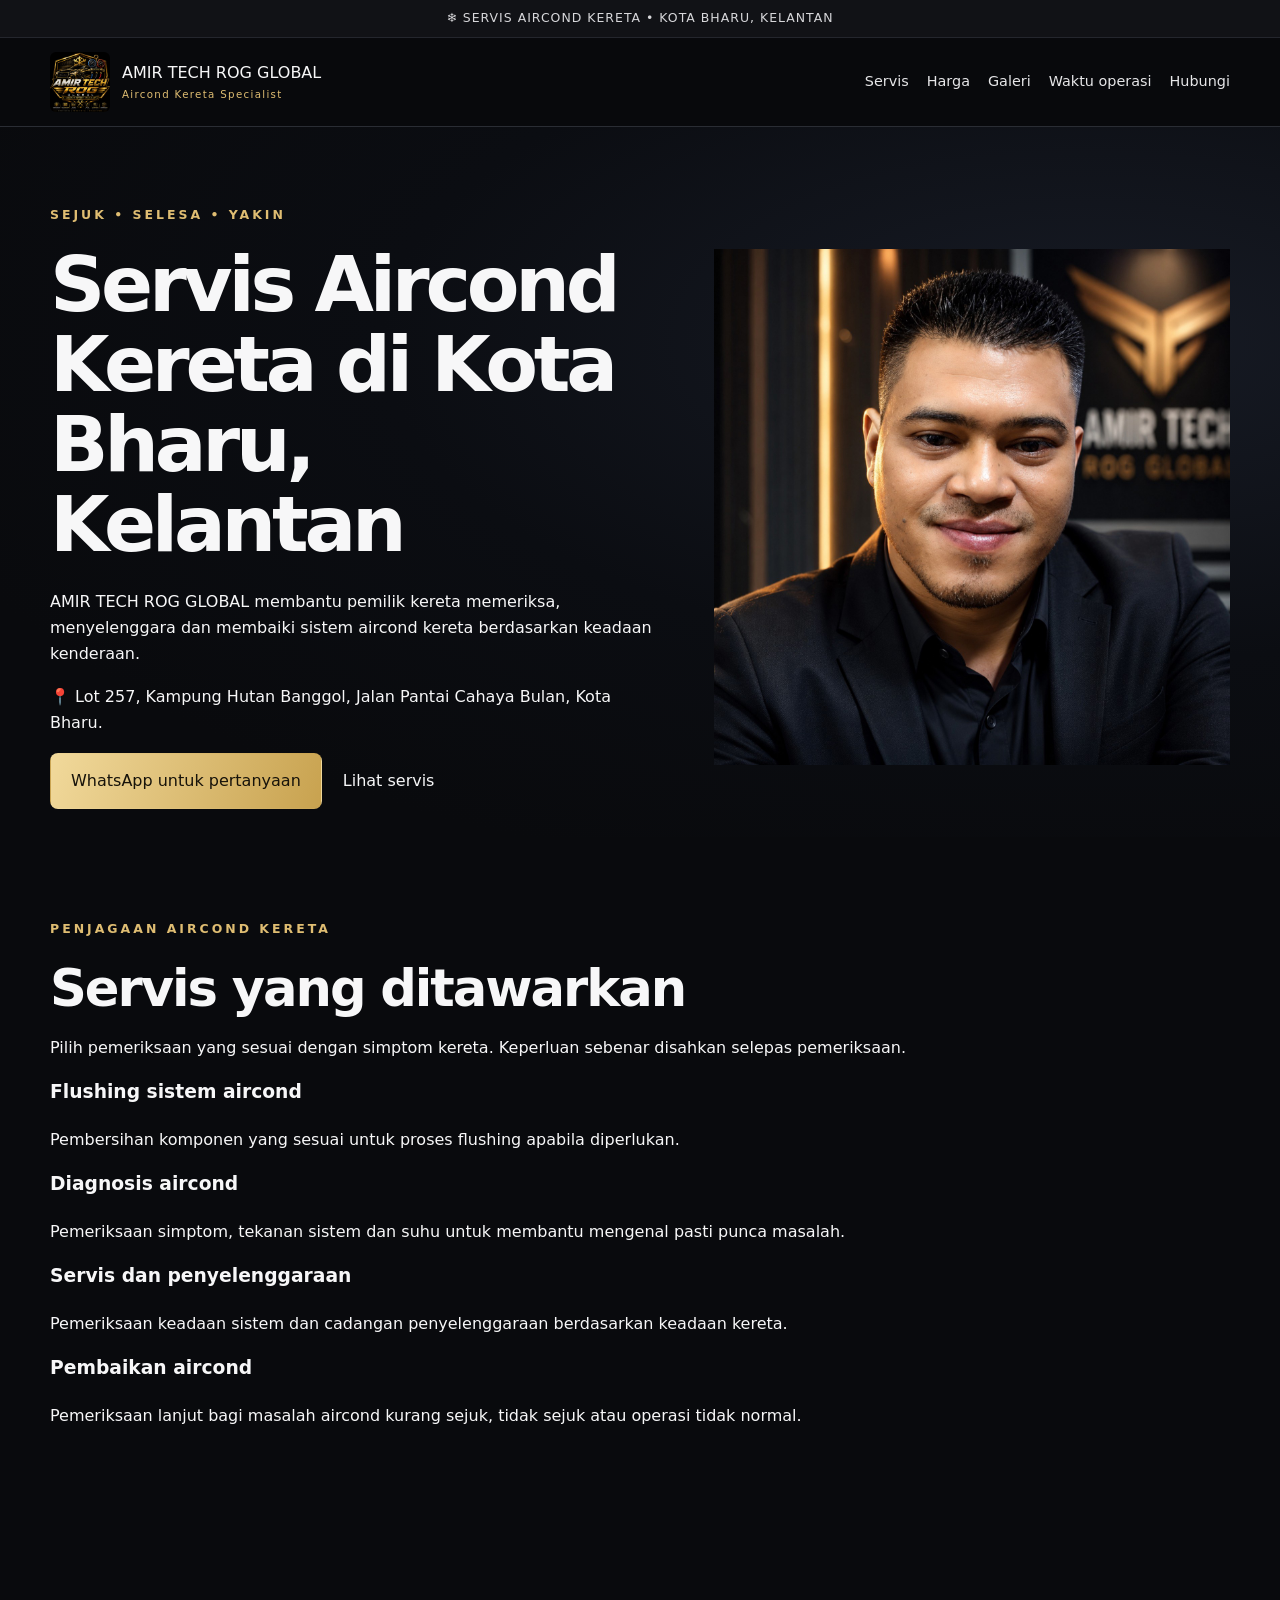
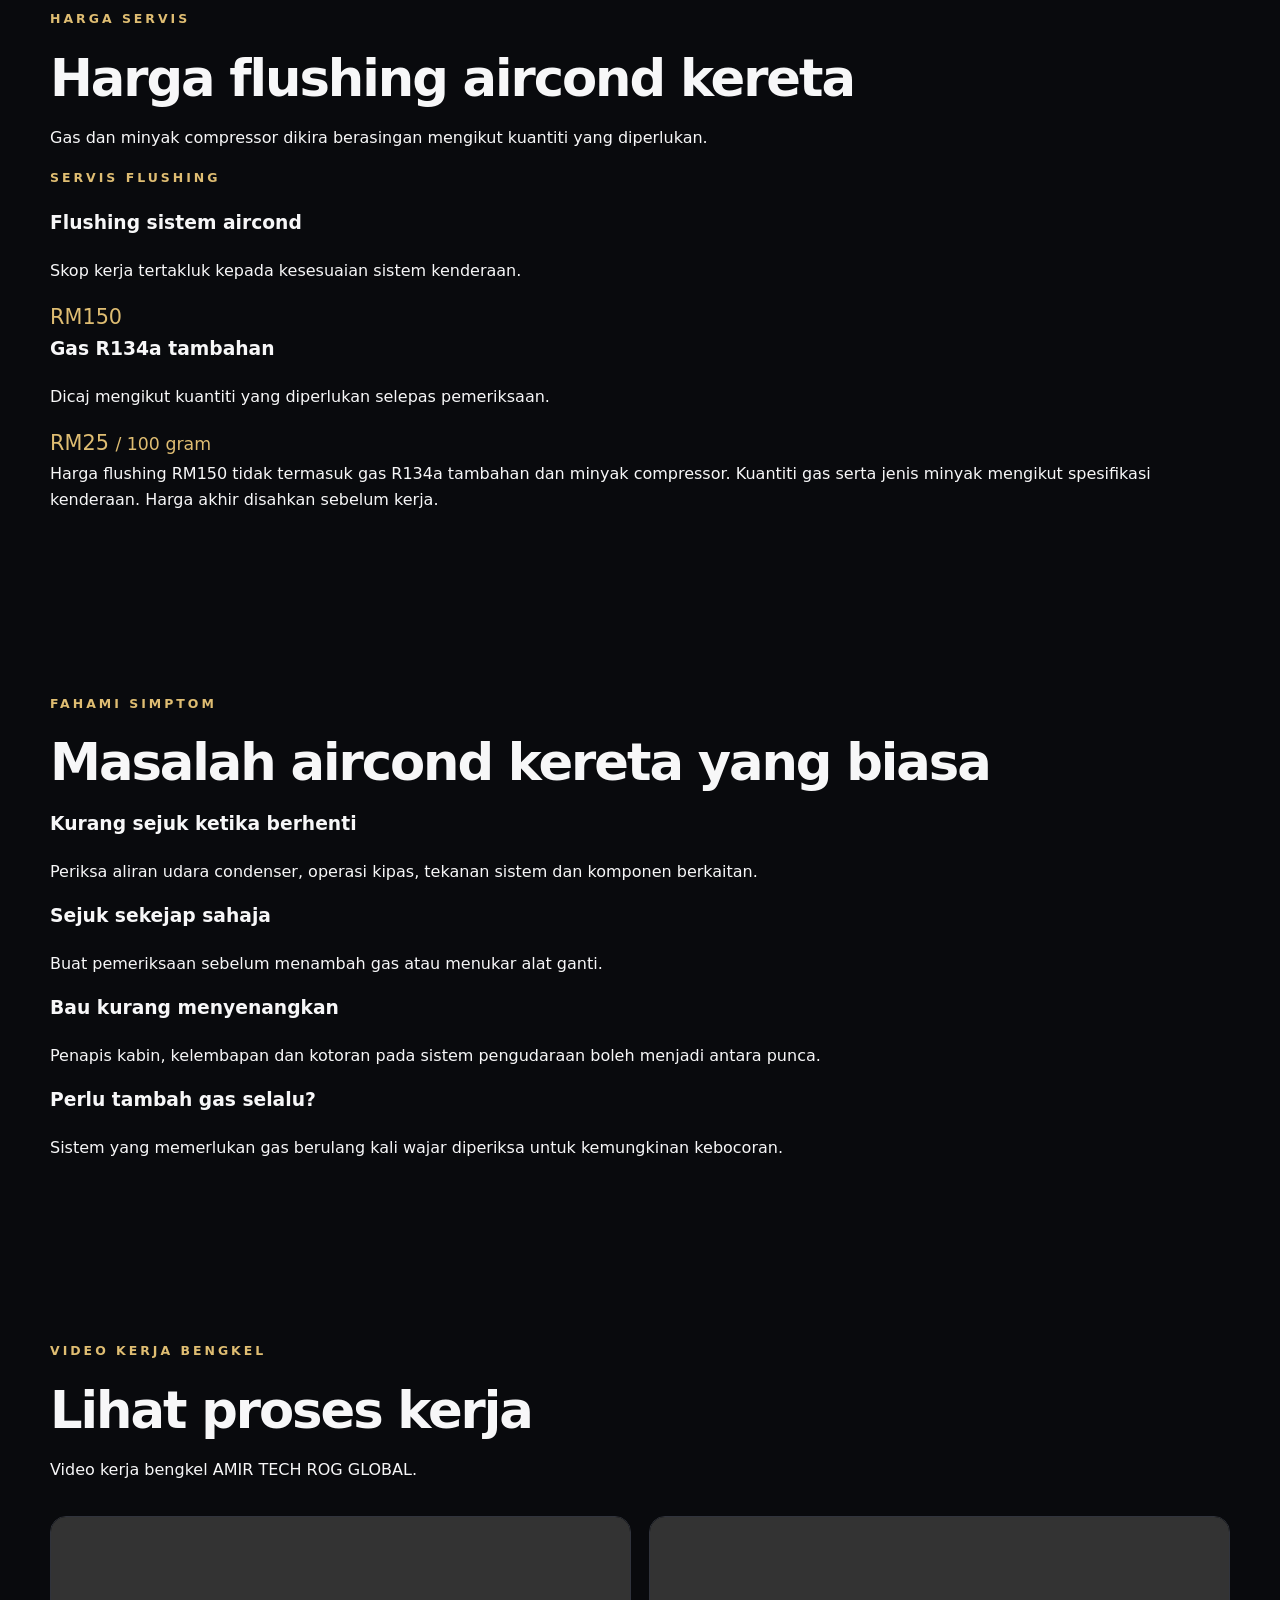
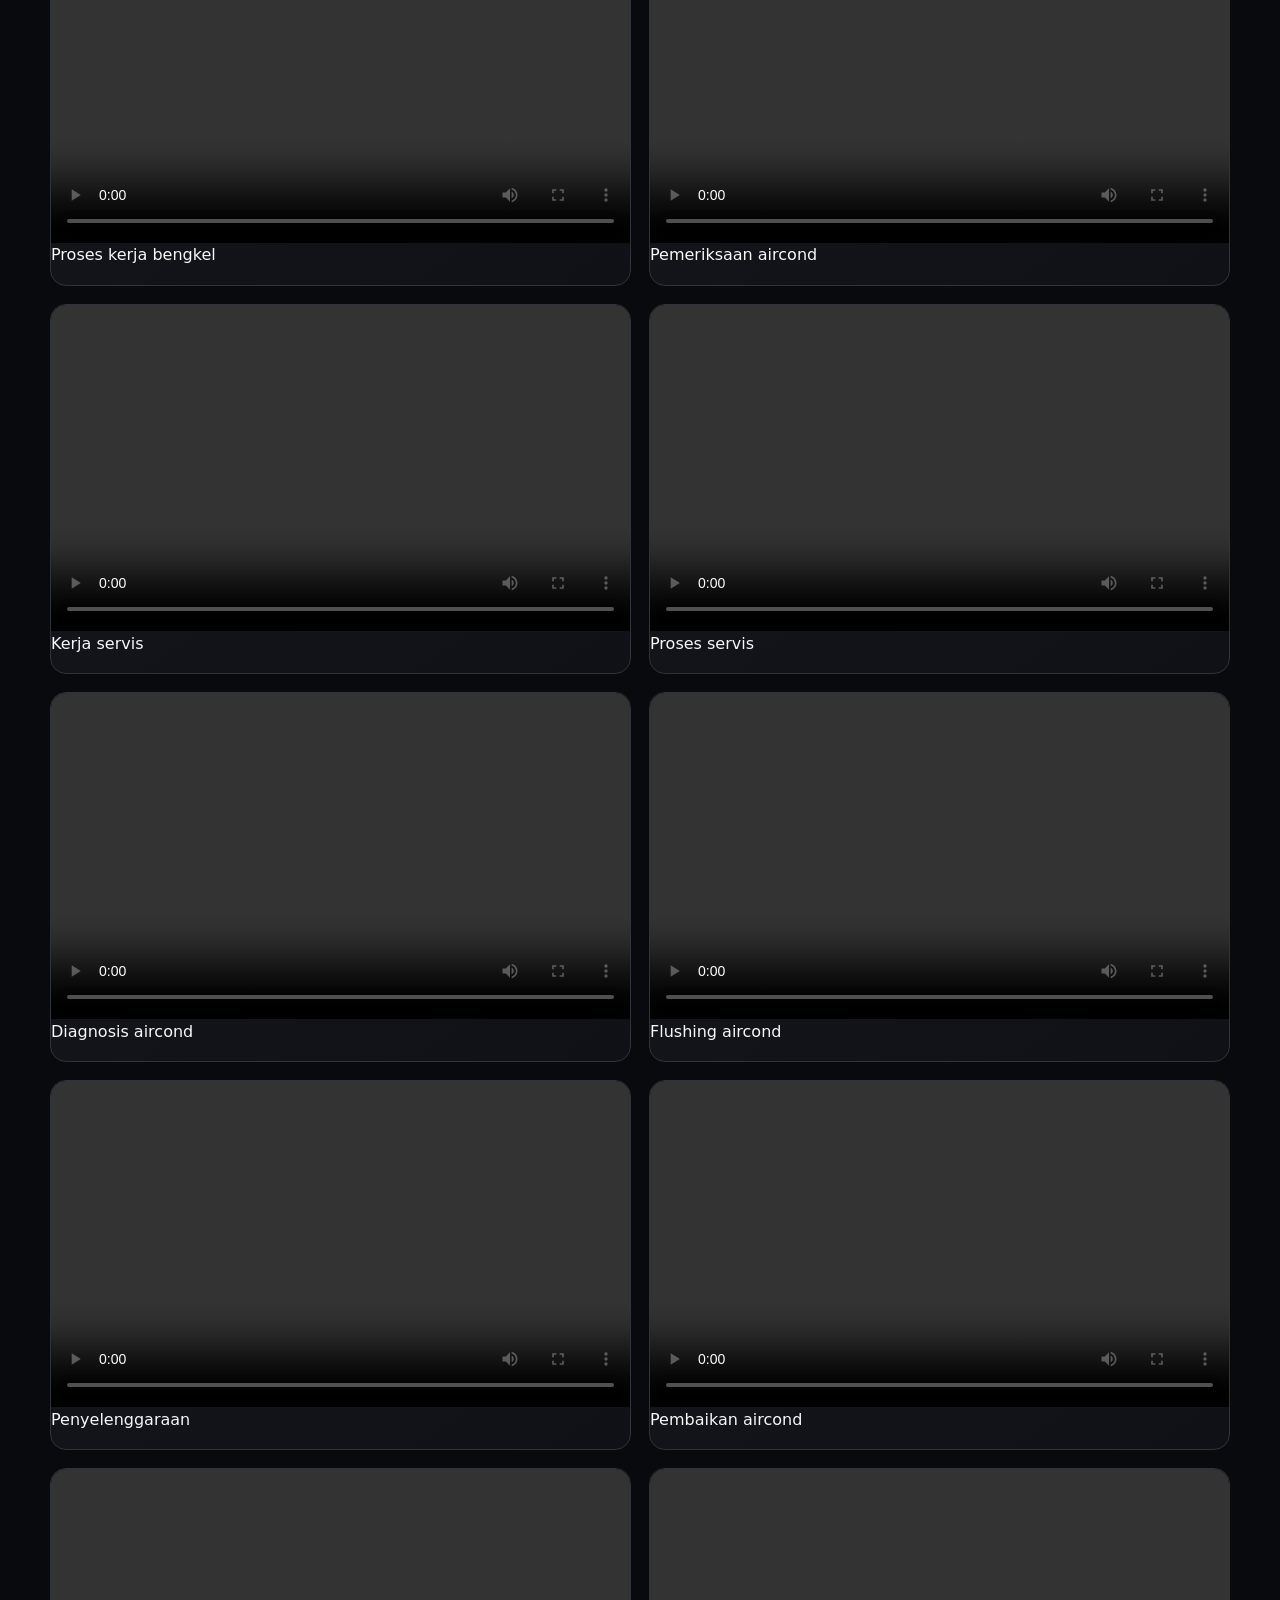
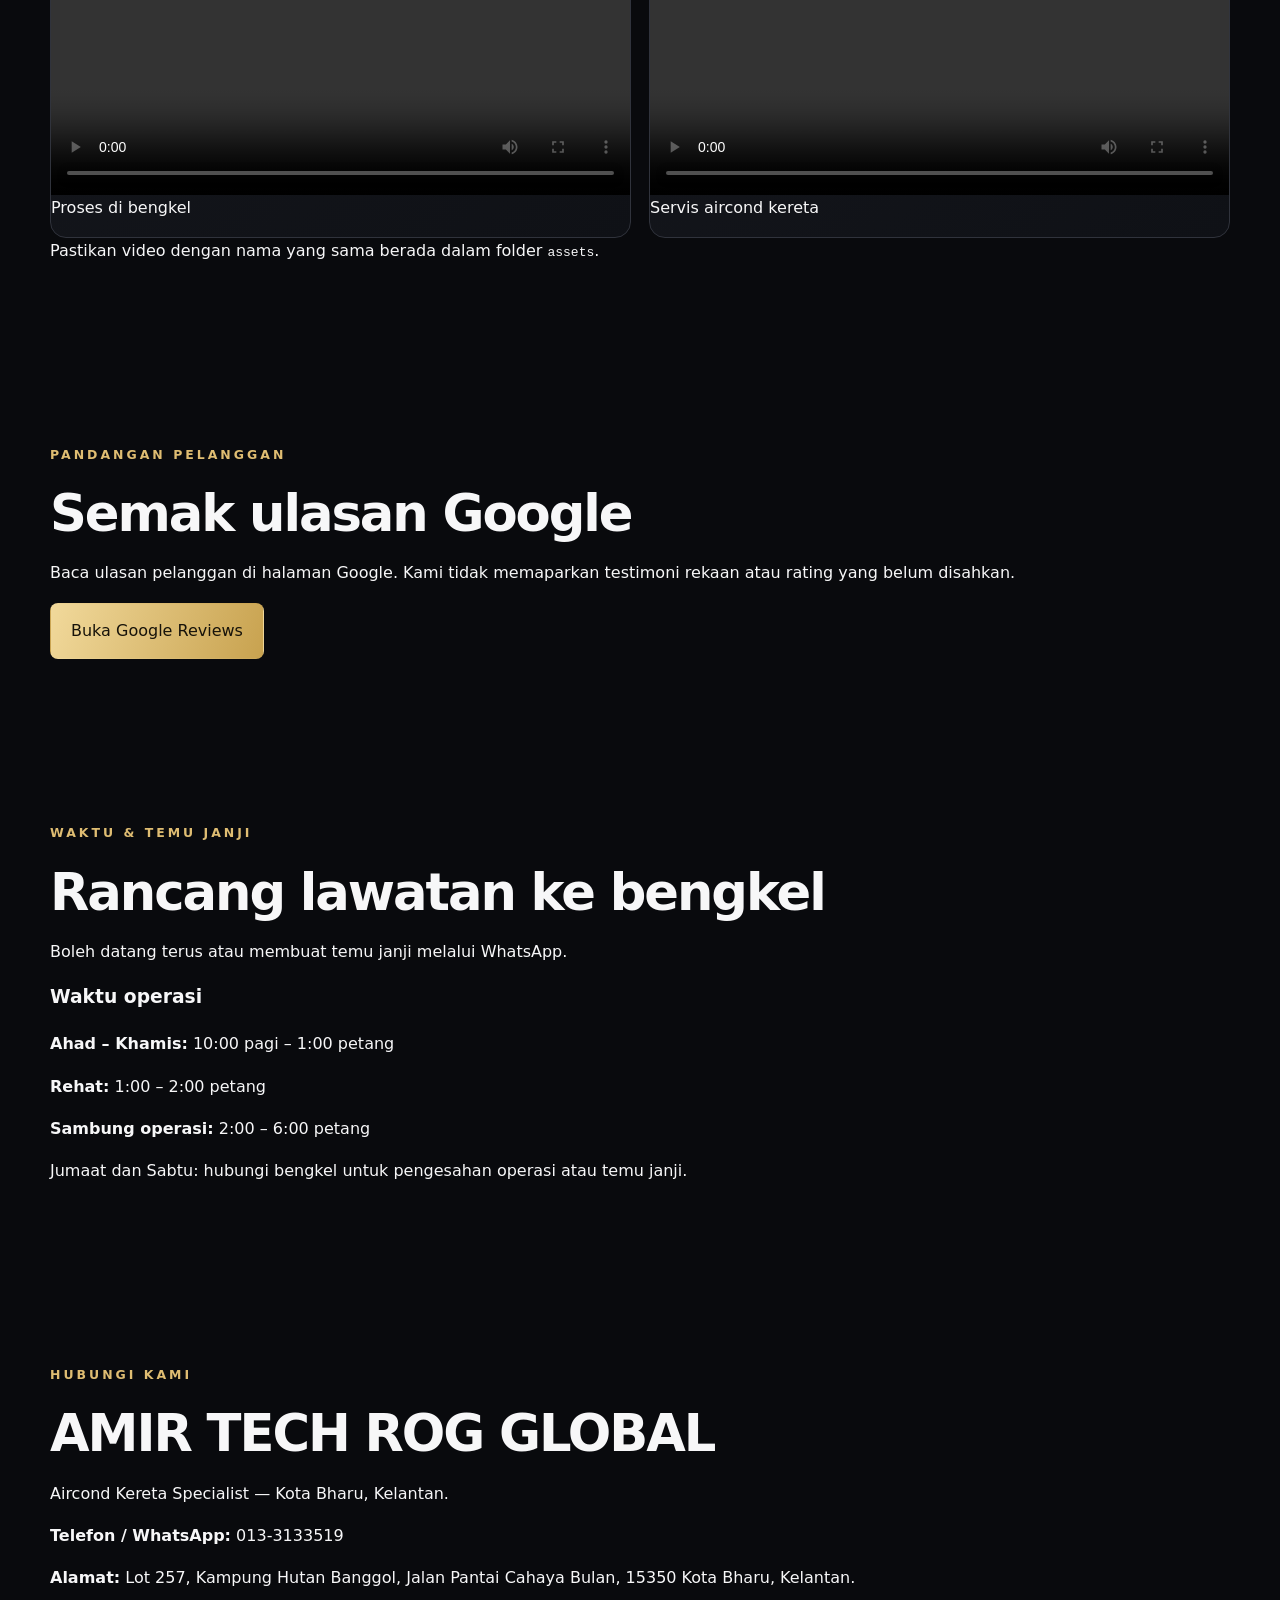
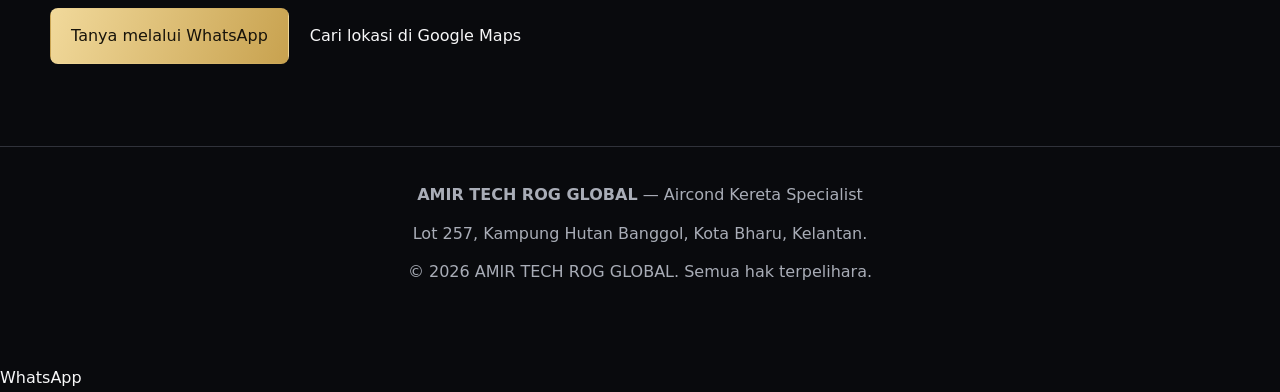
<file: index-2.html>
<!doctype html>
<html lang="ms">
<head>
<meta charset="utf-8">
<meta name="viewport" content="width=device-width, initial-scale=1">
<meta name="theme-color" content="#0b0b0c">
<title>Servis Aircond Kereta Kota Bharu | AMIR TECH ROG GLOBAL</title>
<meta name="description" content="AMIR TECH ROG GLOBAL menyediakan servis, flushing, diagnosis dan pembaikan aircond kereta di Kampung Hutan Banggol, Kota Bharu, Kelantan. WhatsApp 013-3133519 untuk pertanyaan dan temujanji.">
<meta name="robots" content="index,follow,max-image-preview:large">
<link rel="canonical" href="https://amirtechrog.my/">
<meta property="og:type" content="website">
<meta property="og:locale" content="ms_MY">
<meta property="og:site_name" content="AMIR TECH ROG GLOBAL">
<meta property="og:title" content="Servis Aircond Kereta Kota Bharu | AMIR TECH ROG GLOBAL">
<meta property="og:description" content="Servis, flushing dan diagnosis aircond kereta di Kota Bharu, Kelantan.">
<meta property="og:url" content="https://amirtechrog.my/">
<meta property="og:image" content="https://amirtechrog.my/assets/amir-tech-logo.jpg">
<meta name="twitter:card" content="summary_large_image">
<link rel="icon" href="./assets/favicon.svg" type="image/svg+xml">
<link rel="stylesheet" href="./styles.css">
<script type="application/ld+json">
{"@context":"https://schema.org","@type":"AutoRepair","@id":"https://amirtechrog.my/#business","name":"AMIR TECH ROG GLOBAL","url":"https://amirtechrog.my/","description":"Servis, flushing, diagnosis dan pembaikan aircond kereta di Kota Bharu, Kelantan.","telephone":"+60133133519","image":"https://amirtechrog.my/assets/amir-tech-logo.jpg","logo":"https://amirtechrog.my/assets/amir-tech-logo.jpg","address":{"@type":"PostalAddress","streetAddress":"Lot 257, Kampung Hutan Banggol, Jalan Pantai Cahaya Bulan","addressLocality":"Kota Bharu","addressRegion":"Kelantan","postalCode":"15350","addressCountry":"MY"},"areaServed":{"@type":"City","name":"Kota Bharu"},"openingHoursSpecification":[{"@type":"OpeningHoursSpecification","dayOfWeek":["Sunday","Monday","Tuesday","Wednesday","Thursday"],"opens":"10:00","closes":"13:00"},{"@type":"OpeningHoursSpecification","dayOfWeek":["Sunday","Monday","Tuesday","Wednesday","Thursday"],"opens":"14:00","closes":"18:00"}],"sameAs":["https://g.page/r/CYHqbMn4z7N0EAE/review"]}
</script>
</head>
<body>
<div class="topline">❄ SERVIS AIRCOND KERETA • KOTA BHARU, KELANTAN</div>
<header class="header">
<a class="brand" href="#home" aria-label="AMIR TECH ROG GLOBAL"><img src="./assets/amir-tech-logo.jpg" alt="Logo AMIR TECH ROG GLOBAL" onerror="this.style.display='none'"><span>AMIR TECH ROG GLOBAL<small>Aircond Kereta Specialist</small></span></a>
<button class="menu" id="menuToggle" type="button" aria-label="Buka menu" aria-controls="nav" aria-expanded="false">☰</button>
<nav id="nav" aria-label="Menu utama"><a href="#servis">Servis</a><a href="#harga">Harga</a><a href="#galeri">Galeri</a><a href="#operasi">Waktu operasi</a><a href="#hubungi">Hubungi</a></nav>
</header>
<main id="home">
<section class="hero"><div class="hero-grid"><div class="hero-copy"><p class="eyebrow">SEJUK • SELESA • YAKIN</p><h1>Servis Aircond Kereta di Kota Bharu, Kelantan</h1><p>AMIR TECH ROG GLOBAL membantu pemilik kereta memeriksa, menyelenggara dan membaiki sistem aircond kereta berdasarkan keadaan kenderaan.</p><p>📍 Lot 257, Kampung Hutan Banggol, Jalan Pantai Cahaya Bulan, Kota Bharu.</p><div class="hero-actions"><a class="btn gold" href="https://wa.me/60133133519?text=Assalamualaikum%2C%20saya%20ingin%20bertanya%20tentang%20servis%20aircond%20kereta." target="_blank" rel="noopener">WhatsApp untuk pertanyaan</a><a class="btn" href="#servis">Lihat servis</a></div></div><div class="hero-visual"><img src="./assets/amir-portrait.jpg" alt="Pakar aircond kereta AMIR TECH ROG GLOBAL" onerror="this.onerror=null;this.src='./assets/hero-workshop.svg'"></div></div></section>
<section class="section" id="servis"><div class="section-heading"><p class="eyebrow">PENJAGAAN AIRCOND KERETA</p><h2>Servis yang ditawarkan</h2><p>Pilih pemeriksaan yang sesuai dengan simptom kereta. Keperluan sebenar disahkan selepas pemeriksaan.</p></div><div class="card-grid"><article class="service-card"><h3>Flushing sistem aircond</h3><p>Pembersihan komponen yang sesuai untuk proses flushing apabila diperlukan.</p></article><article class="service-card"><h3>Diagnosis aircond</h3><p>Pemeriksaan simptom, tekanan sistem dan suhu untuk membantu mengenal pasti punca masalah.</p></article><article class="service-card"><h3>Servis dan penyelenggaraan</h3><p>Pemeriksaan keadaan sistem dan cadangan penyelenggaraan berdasarkan keadaan kereta.</p></article><article class="service-card"><h3>Pembaikan aircond</h3><p>Pemeriksaan lanjut bagi masalah aircond kurang sejuk, tidak sejuk atau operasi tidak normal.</p></article></div></section>
<section class="section" id="harga"><div class="section-heading"><p class="eyebrow">HARGA SERVIS</p><h2>Harga flushing aircond kereta</h2><p>Gas dan minyak compressor dikira berasingan mengikut kuantiti yang diperlukan.</p></div><div class="price-card"><div><p class="eyebrow">SERVIS FLUSHING</p><h3>Flushing sistem aircond</h3><p>Skop kerja tertakluk kepada kesesuaian sistem kenderaan.</p></div><div class="price"><span>RM</span>150</div></div><div class="price-card"><div><h3>Gas R134a tambahan</h3><p>Dicaj mengikut kuantiti yang diperlukan selepas pemeriksaan.</p></div><div class="price">RM25 <small>/ 100 gram</small></div></div><p class="note">Harga flushing RM150 tidak termasuk gas R134a tambahan dan minyak compressor. Kuantiti gas serta jenis minyak mengikut spesifikasi kenderaan. Harga akhir disahkan sebelum kerja.</p></section>
<section class="section" id="diagnosis"><div class="section-heading"><p class="eyebrow">FAHAMI SIMPTOM</p><h2>Masalah aircond kereta yang biasa</h2></div><div class="faq-grid"><article class="faq-card"><h3>Kurang sejuk ketika berhenti</h3><p>Periksa aliran udara condenser, operasi kipas, tekanan sistem dan komponen berkaitan.</p></article><article class="faq-card"><h3>Sejuk sekejap sahaja</h3><p>Buat pemeriksaan sebelum menambah gas atau menukar alat ganti.</p></article><article class="faq-card"><h3>Bau kurang menyenangkan</h3><p>Penapis kabin, kelembapan dan kotoran pada sistem pengudaraan boleh menjadi antara punca.</p></article><article class="faq-card"><h3>Perlu tambah gas selalu?</h3><p>Sistem yang memerlukan gas berulang kali wajar diperiksa untuk kemungkinan kebocoran.</p></article></div></section>
<section class="section" id="galeri"><div class="section-heading"><p class="eyebrow">VIDEO KERJA BENGKEL</p><h2>Lihat proses kerja</h2><p>Video kerja bengkel AMIR TECH ROG GLOBAL.</p></div><div class="video-grid">
<article class="video-card"><video controls preload="metadata" playsinline><source src="./assets/454840.mp4" type="video/mp4">Pelayar anda tidak menyokong video.</video><p>Proses kerja bengkel</p></article>
<article class="video-card"><video controls preload="metadata" playsinline><source src="./assets/454677.mp4" type="video/mp4">Pelayar anda tidak menyokong video.</video><p>Pemeriksaan aircond</p></article>
<article class="video-card"><video controls preload="metadata" playsinline><source src="./assets/454818.mp4" type="video/mp4">Pelayar anda tidak menyokong video.</video><p>Kerja servis</p></article>
<article class="video-card"><video controls preload="metadata" playsinline><source src="./assets/454529.mp4" type="video/mp4">Pelayar anda tidak menyokong video.</video><p>Proses servis</p></article>
<article class="video-card"><video controls preload="metadata" playsinline><source src="./assets/454520.mp4" type="video/mp4">Pelayar anda tidak menyokong video.</video><p>Diagnosis aircond</p></article>
<article class="video-card"><video controls preload="metadata" playsinline><source src="./assets/446822.mp4" type="video/mp4">Pelayar anda tidak menyokong video.</video><p>Flushing aircond</p></article>
<article class="video-card"><video controls preload="metadata" playsinline><source src="./assets/446814.mp4" type="video/mp4">Pelayar anda tidak menyokong video.</video><p>Penyelenggaraan</p></article>
<article class="video-card"><video controls preload="metadata" playsinline><source src="./assets/446808.mp4" type="video/mp4">Pelayar anda tidak menyokong video.</video><p>Pembaikan aircond</p></article>
<article class="video-card"><video controls preload="metadata" playsinline><source src="./assets/440312.mp4" type="video/mp4">Pelayar anda tidak menyokong video.</video><p>Proses di bengkel</p></article>
<article class="video-card"><video controls preload="metadata" playsinline><source src="./assets/440339.mp4" type="video/mp4">Pelayar anda tidak menyokong video.</video><p>Servis aircond kereta</p></article>
</div><p class="note">Pastikan video dengan nama yang sama berada dalam folder <code>assets</code>.</p></section>
<section class="section review-section" id="ulasan"><div class="section-heading"><p class="eyebrow">PANDANGAN PELANGGAN</p><h2>Semak ulasan Google</h2><p>Baca ulasan pelanggan di halaman Google. Kami tidak memaparkan testimoni rekaan atau rating yang belum disahkan.</p><a class="btn gold" href="https://g.page/r/CYHqbMn4z7N0EAE/review" target="_blank" rel="noopener">Buka Google Reviews</a></div></section>
<section class="section" id="operasi"><div class="section-heading"><p class="eyebrow">WAKTU & TEMU JANJI</p><h2>Rancang lawatan ke bengkel</h2><p>Boleh datang terus atau membuat temu janji melalui WhatsApp.</p></div><div class="operations-card"><h3>Waktu operasi</h3><p><strong>Ahad – Khamis:</strong> 10:00 pagi – 1:00 petang</p><p><strong>Rehat:</strong> 1:00 – 2:00 petang</p><p><strong>Sambung operasi:</strong> 2:00 – 6:00 petang</p><p class="note">Jumaat dan Sabtu: hubungi bengkel untuk pengesahan operasi atau temu janji.</p></div></section>
<section class="section contact-section" id="hubungi"><div class="section-heading"><p class="eyebrow">HUBUNGI KAMI</p><h2>AMIR TECH ROG GLOBAL</h2><p>Aircond Kereta Specialist — Kota Bharu, Kelantan.</p></div><div class="contact-card"><p><strong>Telefon / WhatsApp:</strong> <a href="https://wa.me/60133133519" target="_blank" rel="noopener">013-3133519</a></p><p><strong>Alamat:</strong> Lot 257, Kampung Hutan Banggol, Jalan Pantai Cahaya Bulan, 15350 Kota Bharu, Kelantan.</p><a class="btn gold" href="https://wa.me/60133133519?text=Assalamualaikum%2C%20saya%20ingin%20bertanya%20tentang%20servis%20aircond%20kereta." target="_blank" rel="noopener">Tanya melalui WhatsApp</a><a class="btn" href="https://www.google.com/maps/search/?api=1&query=Lot+257+Kampung+Hutan+Banggol+Kota+Bharu+Kelantan" target="_blank" rel="noopener">Cari lokasi di Google Maps</a></div></section>
</main><footer class="footer"><p><strong>AMIR TECH ROG GLOBAL</strong> — Aircond Kereta Specialist</p><p>Lot 257, Kampung Hutan Banggol, Kota Bharu, Kelantan.</p><p>© <span id="year">2026</span> AMIR TECH ROG GLOBAL. Semua hak terpelihara.</p></footer>
<a class="whatsapp-float" href="https://wa.me/60133133519" target="_blank" rel="noopener" aria-label="Hubungi melalui WhatsApp">WhatsApp</a>
<script src="./script.js"></script><script>(function(){var y=document.getElementById("year");if(y)y.textContent=new Date().getFullYear();var b=document.getElementById("menuToggle"),n=document.getElementById("nav");if(b&&n)b.addEventListener("click",function(){var e=b.getAttribute("aria-expanded")==="true";b.setAttribute("aria-expanded",String(!e));n.classList.toggle("open",!e);});})();</script>
</body></html>
</file>
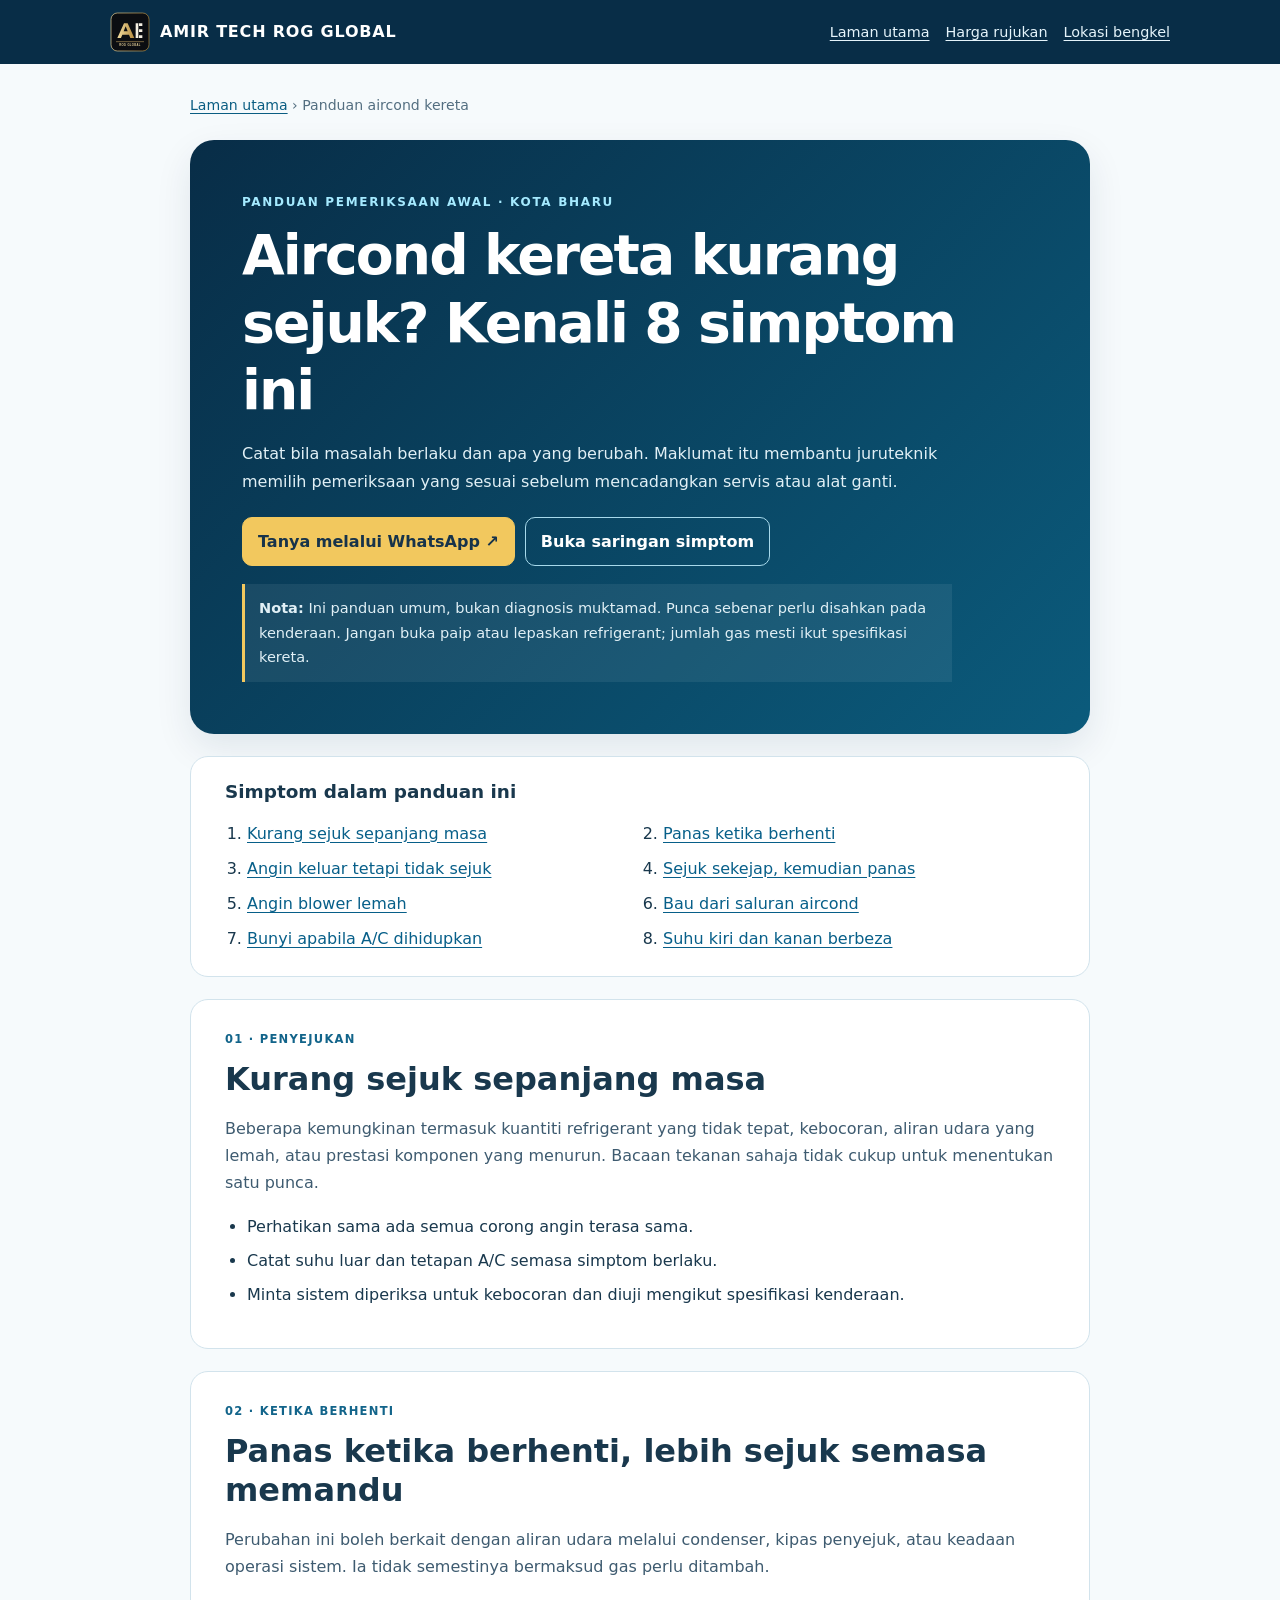
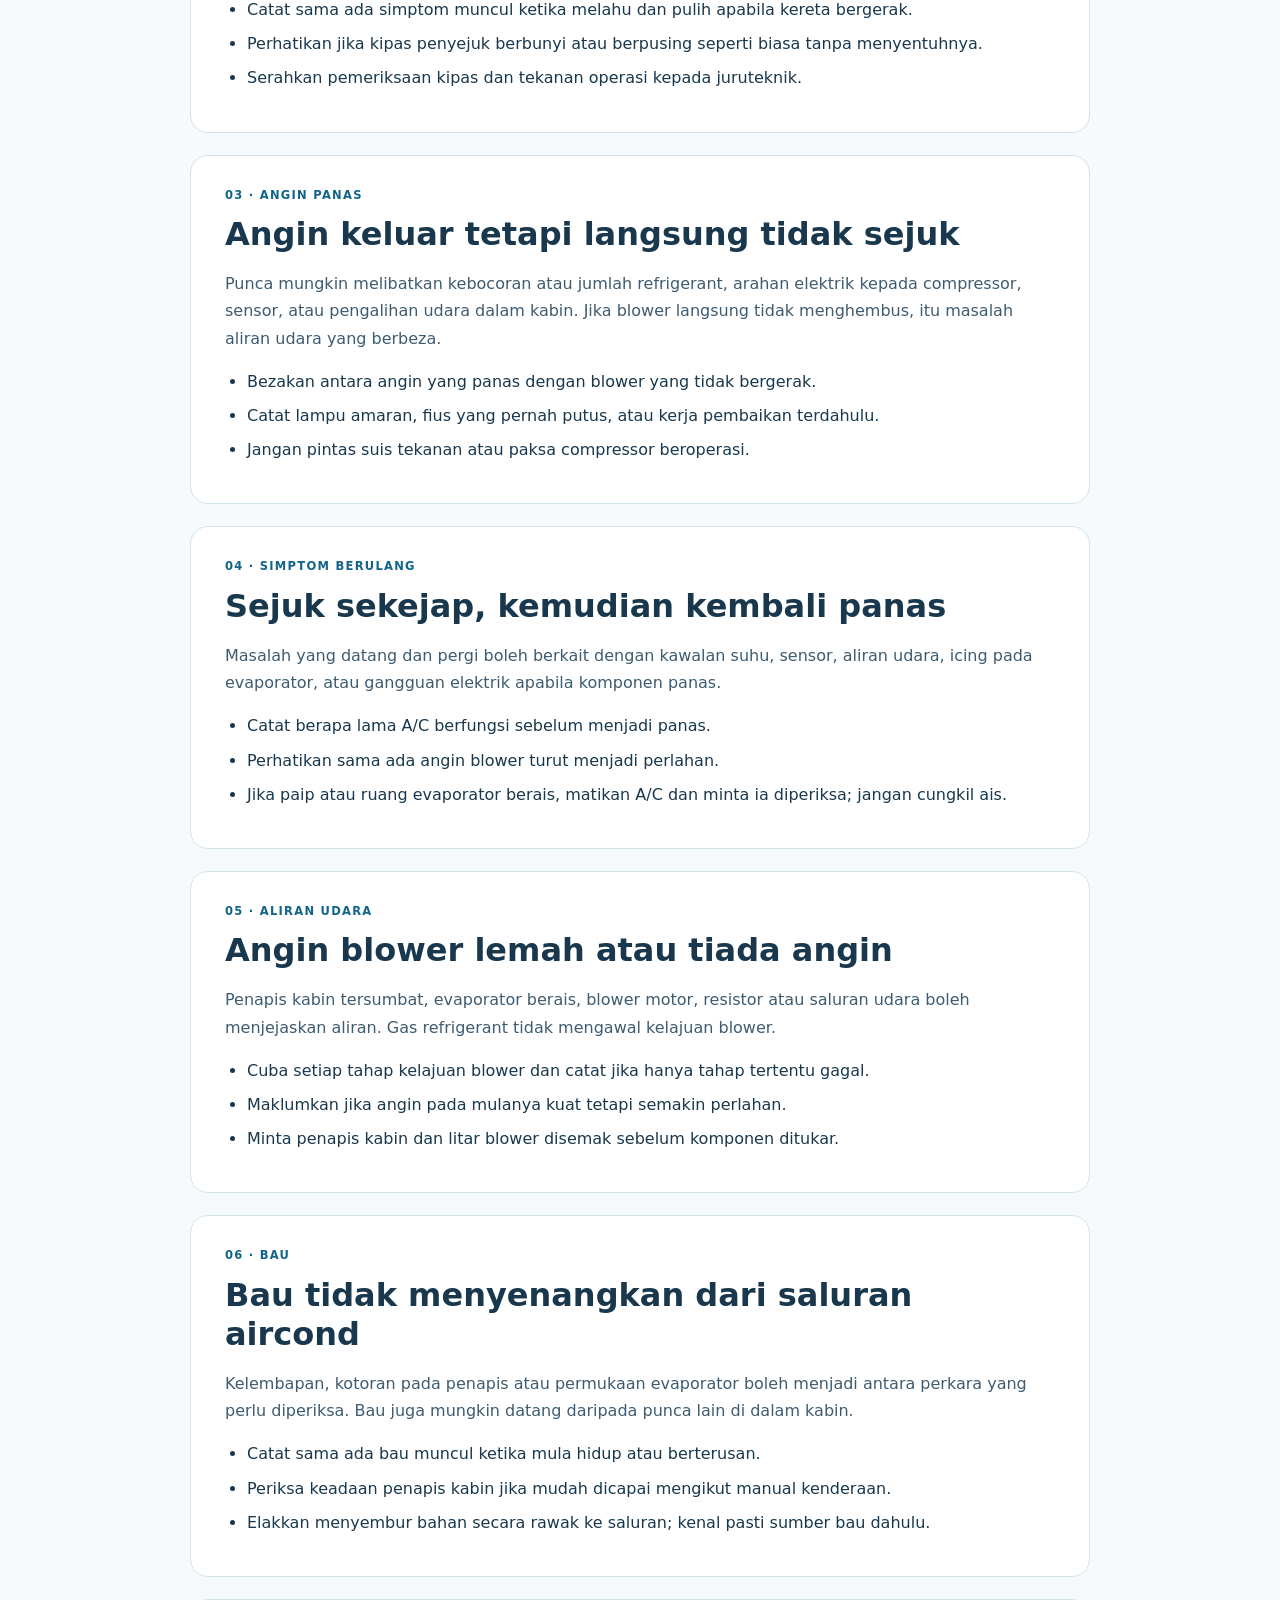
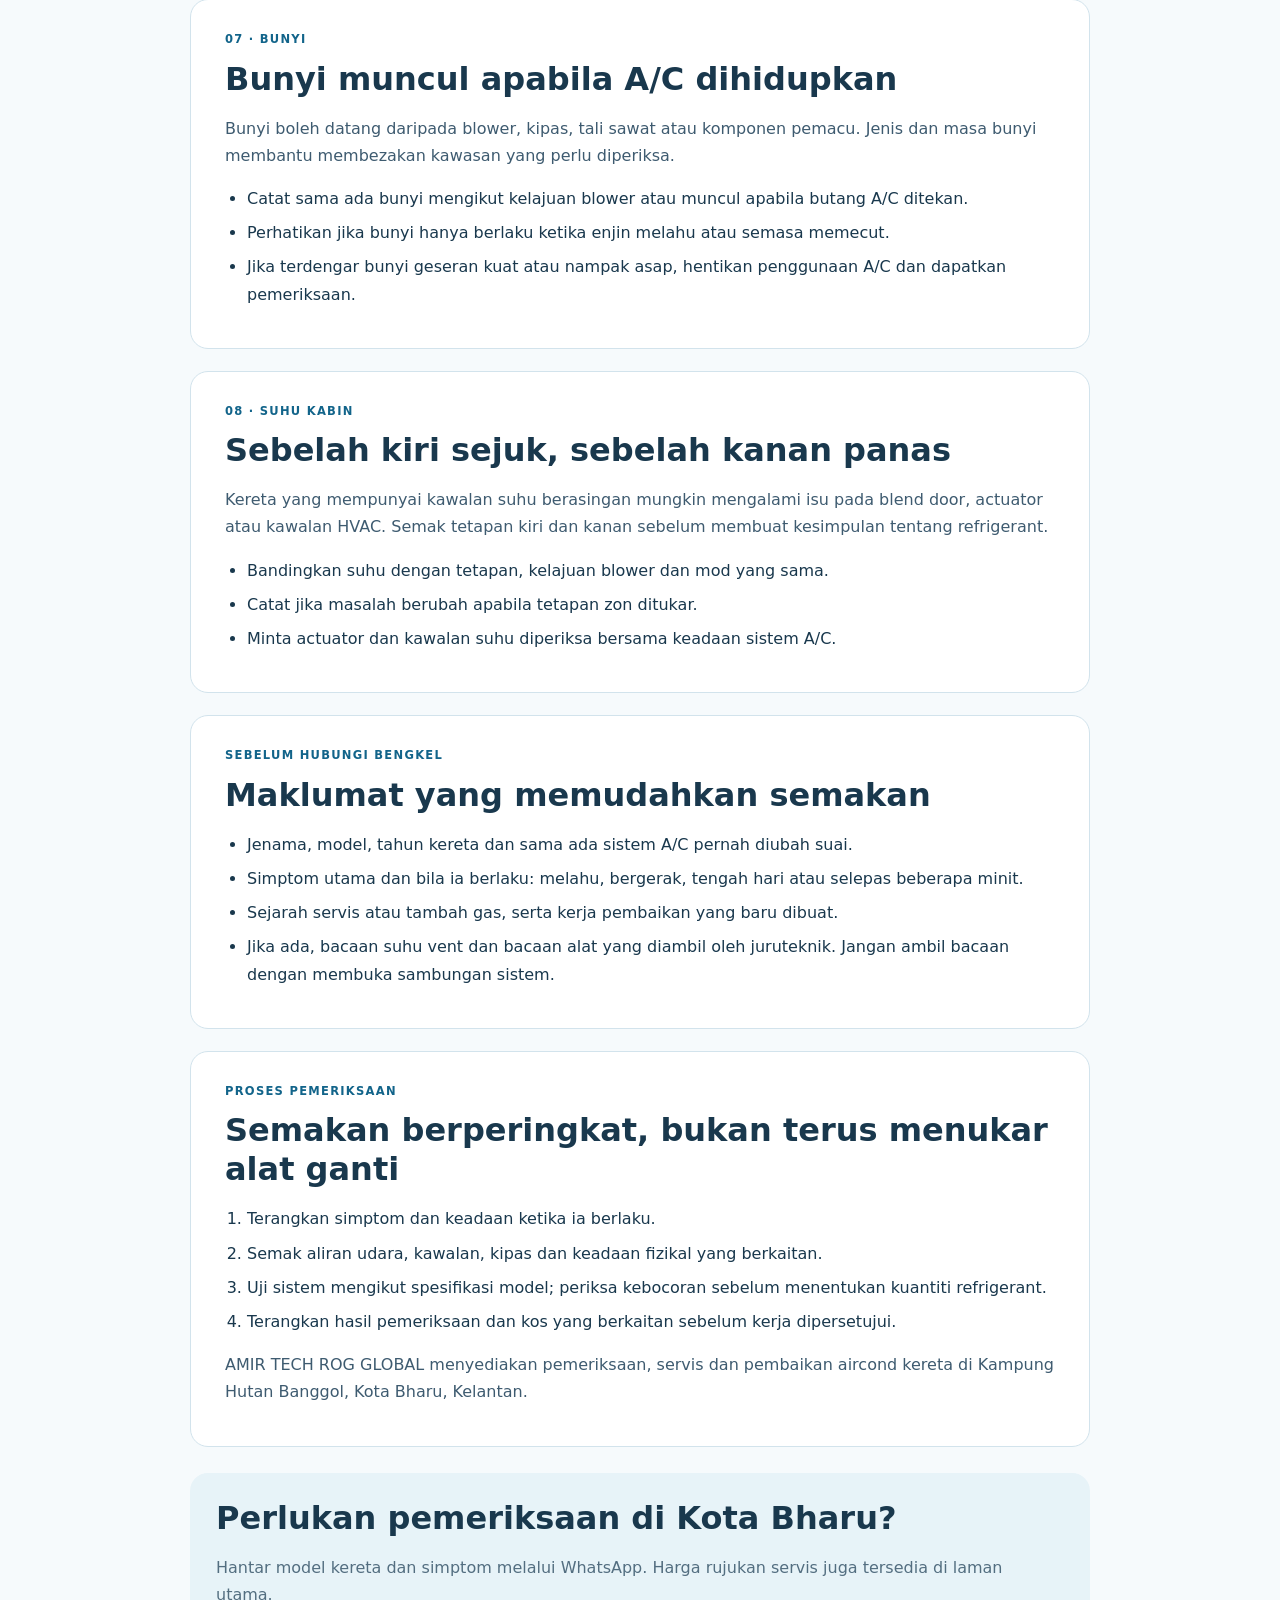
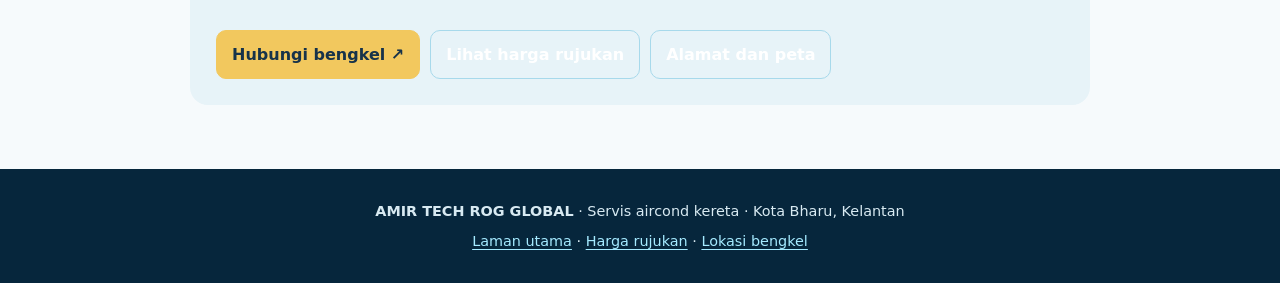
<file: panduan-aircond-kereta.html>
<!doctype html>
<html lang="ms">
<head>
  <meta charset="utf-8">
  <meta name="viewport" content="width=device-width,initial-scale=1">
  <meta name="theme-color" content="#082d47">
  <meta name="description" content="Panduan mengenali 8 simptom aircond kereta seperti kurang sejuk, panas ketika berhenti, blower lemah dan bau. Ketahui perkara yang patut diperhatikan sebelum pemeriksaan di Kota Bharu.">
  <meta name="robots" content="index,follow,max-image-preview:large">
  <link rel="canonical" href="https://amirtechrog.my/panduan-aircond-kereta.html">
  <meta property="og:type" content="article">
  <meta property="og:site_name" content="AMIR TECH ROG GLOBAL">
  <meta property="og:locale" content="ms_MY">
  <meta property="og:title" content="Panduan Simptom Aircond Kereta | AMIR TECH ROG GLOBAL">
  <meta property="og:description" content="Kenali simptom biasa aircond kereta dan maklumat yang membantu pemeriksaan di bengkel.">
  <meta property="og:url" content="https://amirtechrog.my/panduan-aircond-kereta.html">
  <meta property="og:image" content="https://amirtechrog.my/assets/amir-tech-logo.jpg">
  <meta name="twitter:card" content="summary">
  <meta name="twitter:title" content="Panduan Simptom Aircond Kereta | AMIR TECH ROG GLOBAL">
  <meta name="twitter:description" content="Kenali simptom biasa aircond kereta dan maklumat yang membantu pemeriksaan di bengkel.">
  <meta name="twitter:image" content="https://amirtechrog.my/assets/amir-tech-logo.jpg">
  <title>Aircond Kereta Kurang Sejuk? Panduan Simptom | AMIR TECH</title>
  <link rel="icon" href="./favicon.svg" type="image/svg+xml">
  <script type="application/ld+json">
  {
    "@context":"https://schema.org",
    "@type":"Article",
    "headline":"Panduan masalah aircond kereta: 8 simptom yang boleh diperhatikan",
    "description":"Panduan awal untuk mengenali simptom aircond kereta dan menyediakan maklumat sebelum pemeriksaan.",
    "mainEntityOfPage":{"@type":"WebPage","@id":"https://amirtechrog.my/panduan-aircond-kereta.html"},
    "datePublished":"2026-11-02",
    "dateModified":"2026-11-02",
    "inLanguage":"ms-MY",
    "author":{"@type":"Organization","name":"AMIR TECH ROG GLOBAL","url":"https://amirtechrog.my/"},
    "publisher":{"@type":"Organization","name":"AMIR TECH ROG GLOBAL","url":"https://amirtechrog.my/"}
  }
  </script>
  <script type="application/ld+json">
  {
    "@context":"https://schema.org",
    "@type":"BreadcrumbList",
    "itemListElement":[
      {"@type":"ListItem","position":1,"name":"Laman utama","item":"https://amirtechrog.my/"},
      {"@type":"ListItem","position":2,"name":"Panduan simptom aircond kereta","item":"https://amirtechrog.my/panduan-aircond-kereta.html"}
    ]
  }
  </script>
  <style>
    :root{color-scheme:light;--navy:#082d47;--blue:#0b5d82;--ink:#19384d;--muted:#536e80;--line:#d2e3ec;--pale:#f1f8fb;--gold:#f2c85e}
    *{box-sizing:border-box}
    html{scroll-behavior:smooth;scroll-padding-top:84px}
    body{margin:0;background:#f6fafc;color:var(--ink);font:16px/1.7 system-ui,-apple-system,"Segoe UI",sans-serif}
    a{color:#075f89;text-underline-offset:3px}
    .skip{position:absolute;left:-9999px;top:8px;background:white;padding:10px;z-index:5}.skip:focus{left:8px}
    .site-header{display:flex;align-items:center;justify-content:space-between;gap:18px;padding:12px max(5%,calc((100% - 1060px)/2));background:var(--navy);color:#fff}
    .brand{display:flex;align-items:center;gap:10px;color:#fff;text-decoration:none;font-weight:800;letter-spacing:.05em}.brand img{width:40px;height:40px}
    .site-header nav{display:flex;flex-wrap:wrap;gap:16px}.site-header nav a{color:#e5f4fb;font-size:.9rem}
    main{width:min(100% - 36px,900px);margin:30px auto 64px}
    .crumbs{font-size:.88rem;color:var(--muted);margin-bottom:22px}.crumbs a{color:var(--blue)}
    .intro{padding:clamp(24px,5vw,52px);border-radius:24px;background:linear-gradient(135deg,#082d47,#0b5b7c);color:#fff;box-shadow:0 14px 36px #082d4718}
    .eyebrow{margin:0 0 10px;color:#a5eaff;font-size:.75rem;font-weight:850;letter-spacing:.14em;text-transform:uppercase}
    h1,h2,h3{line-height:1.22}h1{font-size:clamp(2rem,5vw,3.45rem);letter-spacing:-.035em;margin:0 0 16px}h2{font-size:clamp(1.45rem,3vw,2rem);margin:0 0 12px}h3{font-size:1.12rem;margin:0 0 8px}
    .intro>p:not(.eyebrow){max-width:710px;color:#e1f0f6}.actions{display:flex;flex-wrap:wrap;gap:10px;margin-top:22px}
    .button{display:inline-flex;align-items:center;justify-content:center;min-height:46px;padding:10px 15px;border:1px solid #a7d9eb;border-radius:10px;color:#fff;text-decoration:none;font-weight:750}.button.primary{background:var(--gold);border-color:var(--gold);color:#17334a}
    .notice{margin:18px 0 0;padding:12px 14px;border-left:3px solid var(--gold);background:#ffffff12;color:#e6f2f8;font-size:.91rem}
    .contents,.symptom,.checklist,.workshop{margin-top:22px;padding:24px clamp(18px,4vw,34px);border:1px solid var(--line);border-radius:18px;background:#fff}
    .contents h2{font-size:1.15rem}.contents ol{display:grid;grid-template-columns:repeat(2,minmax(0,1fr));gap:8px 24px;margin-bottom:0;padding-left:22px}
    .symptom p,.checklist p,.workshop p{color:#3e5b70}.symptom ul,.checklist ul,.workshop ol{padding-left:22px}.symptom li,.checklist li,.workshop li{margin:7px 0}
    .label{display:inline-block;margin-bottom:10px;color:#12648a;font-size:.72rem;font-weight:850;letter-spacing:.11em;text-transform:uppercase}
    .bottom-cta{margin-top:26px;padding:26px;border-radius:18px;background:#e7f3f8}.bottom-cta p{color:var(--muted)}
    footer{padding:25px 18px;background:#06263c;color:#d8eaf2;text-align:center;font-size:.9rem}footer a{color:#a5eaff}footer p{margin:5px}
    @media(max-width:600px){.site-header{align-items:flex-start;flex-direction:column;padding:12px 18px}.site-header nav{gap:8px 15px}.contents ol{grid-template-columns:1fr}main{width:min(100% - 24px,900px);margin-top:18px}.intro{border-radius:18px}}
    @media(prefers-reduced-motion:reduce){html{scroll-behavior:auto}}
  </style>
</head>
<body>
  <a class="skip" href="#kandungan">Langkau ke kandungan</a>
  <header class="site-header">
    <a class="brand" href="./"><img src="./logo.svg" width="40" height="40" alt=""><span>AMIR TECH ROG GLOBAL</span></a>
    <nav aria-label="Navigasi"><a href="./">Laman utama</a><a href="./#harga">Harga rujukan</a><a href="./#lokasi">Lokasi bengkel</a></nav>
  </header>
  <main id="kandungan">
    <nav class="crumbs" aria-label="Jejak halaman"><a href="./">Laman utama</a> <span aria-hidden="true">›</span> <span>Panduan aircond kereta</span></nav>
    <article>
      <header class="intro">
        <p class="eyebrow">PANDUAN PEMERIKSAAN AWAL · KOTA BHARU</p>
        <h1>Aircond kereta kurang sejuk? Kenali 8 simptom ini</h1>
        <p>Catat bila masalah berlaku dan apa yang berubah. Maklumat itu membantu juruteknik memilih pemeriksaan yang sesuai sebelum mencadangkan servis atau alat ganti.</p>
        <div class="actions"><a class="button primary" href="https://wa.me/60133133519?text=Assalamualaikum%2C%20saya%20ingin%20bertanya%20tentang%20masalah%20aircond%20kereta.%20Model%20kereta%3A%20____.%20Simptom%3A%20____." target="_blank" rel="noopener noreferrer">Tanya melalui WhatsApp ↗</a><a class="button" href="./#pembantu-digital">Buka saringan simptom</a></div>
        <p class="notice"><strong>Nota:</strong> Ini panduan umum, bukan diagnosis muktamad. Punca sebenar perlu disahkan pada kenderaan. Jangan buka paip atau lepaskan refrigerant; jumlah gas mesti ikut spesifikasi kereta.</p>
      </header>
      <nav class="contents" aria-label="Kandungan panduan">
        <h2>Simptom dalam panduan ini</h2>
        <ol>
          <li><a href="#kurang-sejuk">Kurang sejuk sepanjang masa</a></li>
          <li><a href="#panas-idle">Panas ketika berhenti</a></li>
          <li><a href="#tak-sejuk">Angin keluar tetapi tidak sejuk</a></li>
          <li><a href="#sejuk-sekejap">Sejuk sekejap, kemudian panas</a></li>
          <li><a href="#blower">Angin blower lemah</a></li>
          <li><a href="#bau">Bau dari saluran aircond</a></li>
          <li><a href="#bunyi">Bunyi apabila A/C dihidupkan</a></li>
          <li><a href="#sebelah">Suhu kiri dan kanan berbeza</a></li>
        </ol>
      </nav>
      <section class="symptom" id="kurang-sejuk">
        <span class="label">01 · PENYEJUKAN</span><h2>Kurang sejuk sepanjang masa</h2>
        <p>Beberapa kemungkinan termasuk kuantiti refrigerant yang tidak tepat, kebocoran, aliran udara yang lemah, atau prestasi komponen yang menurun. Bacaan tekanan sahaja tidak cukup untuk menentukan satu punca.</p>
        <ul><li>Perhatikan sama ada semua corong angin terasa sama.</li><li>Catat suhu luar dan tetapan A/C semasa simptom berlaku.</li><li>Minta sistem diperiksa untuk kebocoran dan diuji mengikut spesifikasi kenderaan.</li></ul>
      </section>
      <section class="symptom" id="panas-idle">
        <span class="label">02 · KETIKA BERHENTI</span><h2>Panas ketika berhenti, lebih sejuk semasa memandu</h2>
        <p>Perubahan ini boleh berkait dengan aliran udara melalui condenser, kipas penyejuk, atau keadaan operasi sistem. Ia tidak semestinya bermaksud gas perlu ditambah.</p>
        <ul><li>Catat sama ada simptom muncul ketika melahu dan pulih apabila kereta bergerak.</li><li>Perhatikan jika kipas penyejuk berbunyi atau berpusing seperti biasa tanpa menyentuhnya.</li><li>Serahkan pemeriksaan kipas dan tekanan operasi kepada juruteknik.</li></ul>
      </section>
      <section class="symptom" id="tak-sejuk">
        <span class="label">03 · ANGIN PANAS</span><h2>Angin keluar tetapi langsung tidak sejuk</h2>
        <p>Punca mungkin melibatkan kebocoran atau jumlah refrigerant, arahan elektrik kepada compressor, sensor, atau pengalihan udara dalam kabin. Jika blower langsung tidak menghembus, itu masalah aliran udara yang berbeza.</p>
        <ul><li>Bezakan antara angin yang panas dengan blower yang tidak bergerak.</li><li>Catat lampu amaran, fius yang pernah putus, atau kerja pembaikan terdahulu.</li><li>Jangan pintas suis tekanan atau paksa compressor beroperasi.</li></ul>
      </section>
      <section class="symptom" id="sejuk-sekejap">
        <span class="label">04 · SIMPTOM BERULANG</span><h2>Sejuk sekejap, kemudian kembali panas</h2>
        <p>Masalah yang datang dan pergi boleh berkait dengan kawalan suhu, sensor, aliran udara, icing pada evaporator, atau gangguan elektrik apabila komponen panas.</p>
        <ul><li>Catat berapa lama A/C berfungsi sebelum menjadi panas.</li><li>Perhatikan sama ada angin blower turut menjadi perlahan.</li><li>Jika paip atau ruang evaporator berais, matikan A/C dan minta ia diperiksa; jangan cungkil ais.</li></ul>
      </section>
      <section class="symptom" id="blower">
        <span class="label">05 · ALIRAN UDARA</span><h2>Angin blower lemah atau tiada angin</h2>
        <p>Penapis kabin tersumbat, evaporator berais, blower motor, resistor atau saluran udara boleh menjejaskan aliran. Gas refrigerant tidak mengawal kelajuan blower.</p>
        <ul><li>Cuba setiap tahap kelajuan blower dan catat jika hanya tahap tertentu gagal.</li><li>Maklumkan jika angin pada mulanya kuat tetapi semakin perlahan.</li><li>Minta penapis kabin dan litar blower disemak sebelum komponen ditukar.</li></ul>
      </section>
      <section class="symptom" id="bau">
        <span class="label">06 · BAU</span><h2>Bau tidak menyenangkan dari saluran aircond</h2>
        <p>Kelembapan, kotoran pada penapis atau permukaan evaporator boleh menjadi antara perkara yang perlu diperiksa. Bau juga mungkin datang daripada punca lain di dalam kabin.</p>
        <ul><li>Catat sama ada bau muncul ketika mula hidup atau berterusan.</li><li>Periksa keadaan penapis kabin jika mudah dicapai mengikut manual kenderaan.</li><li>Elakkan menyembur bahan secara rawak ke saluran; kenal pasti sumber bau dahulu.</li></ul>
      </section>
      <section class="symptom" id="bunyi">
        <span class="label">07 · BUNYI</span><h2>Bunyi muncul apabila A/C dihidupkan</h2>
        <p>Bunyi boleh datang daripada blower, kipas, tali sawat atau komponen pemacu. Jenis dan masa bunyi membantu membezakan kawasan yang perlu diperiksa.</p>
        <ul><li>Catat sama ada bunyi mengikut kelajuan blower atau muncul apabila butang A/C ditekan.</li><li>Perhatikan jika bunyi hanya berlaku ketika enjin melahu atau semasa memecut.</li><li>Jika terdengar bunyi geseran kuat atau nampak asap, hentikan penggunaan A/C dan dapatkan pemeriksaan.</li></ul>
      </section>
      <section class="symptom" id="sebelah">
        <span class="label">08 · SUHU KABIN</span><h2>Sebelah kiri sejuk, sebelah kanan panas</h2>
        <p>Kereta yang mempunyai kawalan suhu berasingan mungkin mengalami isu pada blend door, actuator atau kawalan HVAC. Semak tetapan kiri dan kanan sebelum membuat kesimpulan tentang refrigerant.</p>
        <ul><li>Bandingkan suhu dengan tetapan, kelajuan blower dan mod yang sama.</li><li>Catat jika masalah berubah apabila tetapan zon ditukar.</li><li>Minta actuator dan kawalan suhu diperiksa bersama keadaan sistem A/C.</li></ul>
      </section>
      <section class="checklist" id="maklumat">
        <span class="label">SEBELUM HUBUNGI BENGKEL</span><h2>Maklumat yang memudahkan semakan</h2>
        <ul><li>Jenama, model, tahun kereta dan sama ada sistem A/C pernah diubah suai.</li><li>Simptom utama dan bila ia berlaku: melahu, bergerak, tengah hari atau selepas beberapa minit.</li><li>Sejarah servis atau tambah gas, serta kerja pembaikan yang baru dibuat.</li><li>Jika ada, bacaan suhu vent dan bacaan alat yang diambil oleh juruteknik. Jangan ambil bacaan dengan membuka sambungan sistem.</li></ul>
      </section>
      <section class="workshop" id="pemeriksaan">
        <span class="label">PROSES PEMERIKSAAN</span><h2>Semakan berperingkat, bukan terus menukar alat ganti</h2>
        <ol><li>Terangkan simptom dan keadaan ketika ia berlaku.</li><li>Semak aliran udara, kawalan, kipas dan keadaan fizikal yang berkaitan.</li><li>Uji sistem mengikut spesifikasi model; periksa kebocoran sebelum menentukan kuantiti refrigerant.</li><li>Terangkan hasil pemeriksaan dan kos yang berkaitan sebelum kerja dipersetujui.</li></ol>
        <p>AMIR TECH ROG GLOBAL menyediakan pemeriksaan, servis dan pembaikan aircond kereta di Kampung Hutan Banggol, Kota Bharu, Kelantan.</p>
      </section>
      <aside class="bottom-cta">
        <h2>Perlukan pemeriksaan di Kota Bharu?</h2>
        <p>Hantar model kereta dan simptom melalui WhatsApp. Harga rujukan servis juga tersedia di laman utama.</p>
        <div class="actions"><a class="button primary" href="https://wa.me/60133133519?text=Assalamualaikum%2C%20saya%20ingin%20minta%20pemeriksaan%20aircond%20kereta.%20Model%3A%20____.%20Simptom%3A%20____." target="_blank" rel="noopener noreferrer">Hubungi bengkel ↗</a><a class="button" href="./#harga">Lihat harga rujukan</a><a class="button" href="./#lokasi">Alamat dan peta</a></div>
      </aside>
    </article>
  </main>
  <footer><p><strong>AMIR TECH ROG GLOBAL</strong> · Servis aircond kereta · Kota Bharu, Kelantan</p><p><a href="./">Laman utama</a> · <a href="./#harga">Harga rujukan</a> · <a href="./#lokasi">Lokasi bengkel</a></p></footer>
</body>
</html>
</file>
<file: styles.css>
:root{--bg:#090a0d;--panel:#11141a;--gold:#dfbd72;--gold2:#f1d99b;--text:#f7f7f8;--muted:#a9adb7;--line:#343741;--max:1180px}*{box-sizing:border-box}html{scroll-behavior:smooth;scroll-padding-top:90px}body{margin:0;background:var(--bg);color:var(--text);font-family:system-ui,-apple-system,"Segoe UI",sans-serif;line-height:1.65}a{color:inherit;text-decoration:none}img{max-width:100%;display:block}.topline{padding:8px 20px;text-align:center;background:#111216;color:#d7d7da;font-size:.78rem;letter-spacing:.08em;border-bottom:1px solid #24262d}.header{position:sticky;top:0;z-index:50;display:flex;align-items:center;justify-content:space-between;gap:20px;padding:14px max(22px,calc((100vw - var(--max))/2));background:rgba(9,10,13,.98);border-bottom:1px solid #2a2d34}.brand{display:flex;align-items:center;gap:12px;min-width:0}.brand img{width:60px;height:60px;object-fit:contain;border-radius:6px}.brand span{display:flex;flex-direction:column;line-height:1.25}.brand b{font-size:1.2rem;letter-spacing:.1em}.brand small{font-size:.64rem;color:var(--gold);letter-spacing:.13em;margin-top:5px}.header nav{display:flex;align-items:center;gap:18px}.header nav a{font-size:.9rem;color:#e6e6e8}.header nav a:hover,.textlink:hover{color:var(--gold)}.navbtn{padding:10px 15px;border:1px solid var(--gold);border-radius:8px}.menu{display:none;background:#171a20;color:white;border:1px solid #454852;border-radius:7px;padding:10px 13px;font-size:1rem;cursor:pointer}.hero{padding:78px max(22px,calc((100vw - var(--max))/2)) 28px;background:radial-gradient(ellipse at 85% 30%,#171b25 0%,#0b0d12 46%,#090a0d 80%)}.hero-grid{display:grid;grid-template-columns:1.08fr .92fr;gap:58px;align-items:center;max-width:var(--max);margin:auto;min-height:480px}.eyebrow{color:var(--gold);font-size:.78rem;letter-spacing:.24em;font-weight:750;margin:0 0 20px}h1,h2,h3,p{margin-top:0}h1{font-size:clamp(2.8rem,6vw,5.1rem);line-height:1.04;letter-spacing:-.055em;margin-bottom:24px}h2{font-size:clamp(2.1rem,4vw,3.35rem);line-height:1.12;letter-spacing:-.04em;margin-bottom:18px}h1 em,h2 em{font-style:normal;color:var(--gold)}.lead{font-size:1.16rem;line-height:1.85;color:#b7bbc4;max-width:600px}.actions{display:flex;gap:12px;flex-wrap:wrap;margin:28px 0 34px}.btn{display:inline-flex;align-items:center;justify-content:center;gap:8px;min-height:52px;padding:14px 20px;border-radius:8px;font-weight:750;border:1px solid transparent;cursor:pointer;font:inherit}.btn.gold{background:linear-gradient(110deg,var(--gold2),#c8a24f);color:#17130a}.btn.outline{border-color:#555963;color:#f6f6f7}.trust{display:flex;gap:12px 20px;flex-wrap:wrap;color:#e7e7e9;font-size:.9rem}.trust span{display:flex;gap:7px;align-items:baseline}.trust b{color:var(--gold)}.owner-art{position:relative;min-height:430px;border:1px solid #71613e;border-radius:26px;padding:18px;background:linear-gradient(145deg,#191b20,#0e1014);overflow:hidden}.owner-photo{height:390px;border-radius:16px;overflow:hidden;background:linear-gradient(145deg,#24252a,#101115)}.owner-photo img{width:100%;height:100%;object-fit:cover;object-position:center top}.owner-photo.no-photo:after{content:"AMIR TECH ROG GLOBAL";display:grid;place-items:center;height:100%;color:var(--gold);font-weight:800;text-align:center;padding:25px}.art-tag{position:absolute;background:#111216ef;border:1px solid #8e7747;color:var(--gold2);border-radius:20px;padding:8px 12px;font-size:.67rem;letter-spacing:.1em}.art-tag.top{top:30px;left:30px}.art-tag.bottom{bottom:100px;left:30px}.owner-caption{position:absolute;bottom:26px;left:34px;display:flex;flex-direction:column;text-shadow:0 2px 10px #000}.owner-caption span{font-size:1.6rem;font-weight:850;letter-spacing:.14em}.owner-caption small{color:var(--gold2);letter-spacing:.12em}.hero-foot{max-width:var(--max);margin:38px auto 0;padding-top:18px;border-top:1px solid #30323a;display:flex;justify-content:space-between;gap:15px;color:#a6a9b1;font-size:.72rem;letter-spacing:.13em}.section{padding:82px max(22px,calc((100vw - var(--max))/2))}.heading{max-width:760px;margin-bottom:32px}.heading>p:not(.eyebrow){color:var(--muted);max-width:680px}.cards{display:grid;grid-template-columns:repeat(4,minmax(0,1fr));gap:16px;max-width:var(--max);margin:auto}.cards article,.steps article,.package{background:linear-gradient(145deg,#15171d,#101115);border:1px solid #30333b;border-radius:16px;padding:23px}.cards article>small,.package>small{color:var(--gold);font-size:.68rem;letter-spacing:.12em}.ico{font-size:2rem;color:var(--gold);margin:20px 0 10px}.cards h3,.steps h3,.package h3{margin-bottom:10px;font-size:1.18rem}.cards p,.steps p,.package p{color:var(--muted);font-size:.91rem}.cards article>a{color:var(--gold2);font-weight:700;font-size:.88rem}.pricing{background:#0f1116;border-top:1px solid #292c33;border-bottom:1px solid #292c33}.price-grid{display:grid;grid-template-columns:1fr 1fr;gap:20px}.pricecard{border:1px solid #625538;border-radius:18px;background:linear-gradient(145deg,#191a1d,#101115);padding:26px}.secondary-card{border-color:#343741}.label{display:flex;justify-content:space-between;gap:10px;align-items:center;font-weight:800;letter-spacing:.07em;font-size:.85rem}.label span{font-size:.64rem;color:var(--gold);border:1px solid #67583a;padding:4px 8px;border-radius:20px}.price{font-size:1.3rem;color:var(--gold);margin:15px 0 0}.price strong{font-size:4rem;line-height:1;letter-spacing:-.05em;margin-left:4px}.pricecard>p{color:var(--muted);margin:8px 0 16px}.pricecard hr{border:0;border-top:1px solid #393b42;margin:16px 0}.row{display:flex;justify-content:space-between;align-items:flex-start;gap:14px;padding:11px 0;border-bottom:1px solid #2e3037;font-size:.91rem}.row span{color:#c5c7cd}.row b{color:#f2d99b;text-align:right;white-space:nowrap}.pricecard>small,.price-note{display:block;color:#aeb1ba;font-size:.79rem;line-height:1.7;margin-top:17px}.repair-section{background:var(--bg)}.table-wrap{overflow-x:auto;border:1px solid #363942;border-radius:14px;background:#101217}table{width:100%;border-collapse:collapse;min-width:680px;font-size:.9rem}th,td{padding:14px 16px;text-align:left;vertical-align:top;border-bottom:1px solid #2c2f36}th{background:#1b1d23;color:var(--gold2);font-size:.78rem;letter-spacing:.05em}td:nth-child(2){font-weight:750;color:#f1d99b;white-space:nowrap}td:nth-child(3){color:#adb0b8}tbody tr:last-child td{border-bottom:0}.package-grid{display:grid;grid-template-columns:repeat(3,1fr);gap:14px;margin-top:20px}.package-price{color:var(--gold2)!important;font-size:1.35rem!important;font-weight:800}.price-note{margin:22px 0;max-width:900px}.steps{display:grid;grid-template-columns:repeat(4,minmax(0,1fr));gap:15px}.steps article>b{color:var(--gold);font-size:1.6rem}.center{text-align:center;margin-left:auto;margin-right:auto}.contact{padding:78px max(22px,calc((100vw - var(--max))/2));background:#14161b;display:grid;grid-template-columns:1fr 1fr;gap:45px}.contact>div>p:not(.eyebrow){color:var(--muted)}form{display:grid;gap:14px}form label{display:grid;gap:6px;color:#e7e7e9;font-size:.88rem}input,select{width:100%;background:#0b0d11;border:1px solid #454852;color:#f8f8f8;padding:13px;border-radius:7px;font:inherit}input:focus,select:focus{outline:2px solid #b99b5d;border-color:transparent}form small{color:var(--muted);font-size:.78rem}.location{display:grid;grid-template-columns:1fr 1fr;gap:30px;align-items:center}.location p{color:#c0c3ca}.textlink{color:var(--gold2);font-weight:750}.map{min-height:250px;border:1px solid #5e5034;border-radius:18px;background:radial-gradient(circle at 45% 45%,#28251c,#13151a 70%);display:flex;flex-direction:column;align-items:center;justify-content:center;gap:8px;text-align:center}.map span{font-size:3rem;color:var(--gold)}.map small{color:var(--gold2);letter-spacing:.14em}.map b{letter-spacing:.08em}footer{padding:35px 22px 80px;border-top:1px solid #30323a;text-align:center;display:flex;flex-direction:column;align-items:center;gap:12px}footer .brand{text-align:left}footer p{color:var(--muted);margin:0}footer>a:not(.brand){color:var(--gold2)}footer>small{color:#898d96;font-size:.75rem}.floatwa{position:fixed;right:18px;bottom:18px;z-index:40;background:#dfbd72;color:#17130a;padding:12px 18px;border-radius:35px;font-weight:800;box-shadow:0 5px 22px #0007}
.live-tools{padding:72px max(22px,calc((100vw - var(--max))/2));background:linear-gradient(145deg,#101218,#090a0d);border-top:1px solid #343741;border-bottom:1px solid #343741}.live-head{max-width:var(--max);margin:0 auto 28px}.live-head p:not(.eyebrow){color:var(--muted);max-width:720px}.live-grid{max-width:var(--max);margin:auto;display:grid;grid-template-columns:1fr 1fr;gap:20px;align-items:stretch}.live-card{background:linear-gradient(145deg,#171a20,#101115);border:1px solid #48402d;border-radius:18px;padding:24px;min-width:0}.live-clock{font-size:clamp(2rem,5vw,3.5rem);font-weight:850;letter-spacing:-.04em;color:var(--gold2);line-height:1.1;font-variant-numeric:tabular-nums}.live-date{color:#c5c7cd;margin:8px 0 20px}.live-tag{color:var(--gold);font-size:.72rem;font-weight:800;letter-spacing:.14em;text-transform:uppercase}.live-message{font-size:1.12rem;line-height:1.8;margin:12px 0 0}.live-note{color:var(--muted);font-size:.85rem;margin:12px 0 0}.assist-options{display:flex;gap:9px;flex-wrap:wrap;margin:15px 0}.assist-options button{border:1px solid #5b5038;background:#1a1b1f;color:#f5e4b6;border-radius:999px;padding:9px 13px;cursor:pointer;font:inherit;font-size:.86rem}.assist-options button:hover,.assist-options button:focus-visible{background:#dfbd72;color:#17130a}.assist-answer{min-height:76px;padding:15px;border-radius:12px;background:#0b0d11;border:1px solid #30333b;color:#e5e6e9;line-height:1.75;white-space:pre-line}.assist-form{display:grid;gap:12px;margin-top:16px}.assist-form label{display:grid;gap:6px;color:#d4d5d9;font-size:.9rem}.assist-form input,.assist-form select{width:100%;min-width:0;background:#0b0d11;color:#fff;border:1px solid #484b54;border-radius:8px;padding:12px;font:inherit}.assist-form .btn{width:100%}.assistant-title{margin:10px 0 6px}
.diagnosis-result{display:none;margin:0;padding:16px;border:1px solid #77643d;border-radius:12px;background:#111319;color:#e8e9ed;line-height:1.7;white-space:pre-line}.diagnosis-result.show{display:block}.diagnosis-result strong{color:#f0d28b}.assist-form .btn.outline{background:transparent;color:#f2d99b;border:1px solid #8f7749;padding:13px;border-radius:8px;font-weight:750;cursor:pointer;font:inherit}.assist-form .btn.outline:hover,.assist-form .btn.outline:focus-visible{background:#dfbd72;color:#17130a}.@media(max-width:900px){.header{padding:12px 18px}.header nav{gap:12px}.header nav a{font-size:.82rem}.hero{padding-top:55px}.hero-grid{gap:28px}.cards{grid-template-columns:repeat(2,minmax(0,1fr))}.steps{grid-template-columns:repeat(2,minmax(0,1fr))}}@media(max-width:760px){.live-tools{padding-top:54px;padding-bottom:54px}.live-grid{grid-template-columns:1fr}.live-card{padding:19px}.live-message{font-size:1rem}}@media(max-width:700px){.topline{text-align:left;font-size:.7rem;padding:7px 14px}.header{padding:12px 16px;gap:10px}.brand{gap:9px}.brand img{width:54px;height:54px}.brand b{font-size:1rem}.brand small{font-size:.55rem;letter-spacing:.08em}.menu{display:block;flex-shrink:0}.header nav{display:none;position:absolute;left:0;right:0;top:100%;padding:12px 16px 18px;background:#0c0d11;border-bottom:1px solid #3b3d44;box-shadow:0 14px 22px #0008;flex-direction:column;align-items:stretch;gap:0}.header nav.open{display:flex}.header nav a{display:block;padding:12px 8px;border-bottom:1px solid #292c33;font-size:.95rem}.header nav .navbtn{margin-top:10px;text-align:center;border:1px solid var(--gold)}.hero{padding:46px 20px 24px}.hero-grid{grid-template-columns:1fr;min-height:0;gap:32px}h1{font-size:clamp(2.75rem,12vw,4rem)}h2{font-size:clamp(2.1rem,9vw,3rem)}.lead{font-size:1.03rem;line-height:1.75}.actions{flex-direction:column;align-items:stretch}.btn{width:100%}.trust{display:grid;grid-template-columns:1fr;gap:7px}.trust span{display:block}.trust b{display:inline-block;margin-right:7px}.owner-art{min-height:350px;padding:12px;border-radius:20px}.owner-photo{height:325px}.art-tag.top{top:22px;left:22px}.art-tag.bottom{bottom:88px;left:22px}.owner-caption{left:27px;bottom:20px}.hero-foot{font-size:.62rem;flex-direction:column;gap:5px;margin-top:25px}.section{padding:60px 20px}.cards{grid-template-columns:1fr;gap:12px}.cards article{padding:20px}.price-grid{grid-template-columns:1fr}.pricecard{padding:20px}.price strong{font-size:3.5rem}.package-grid{grid-template-columns:1fr}.steps{grid-template-columns:1fr}.contact{padding:60px 20px;grid-template-columns:1fr;gap:28px}.location{grid-template-columns:1fr}.map{min-height:190px}.floatwa{right:12px;bottom:12px;padding:11px 15px}}
@media(prefers-reduced-motion:reduce){html{scroll-behavior:auto}}


/* V5 additions: gallery, verified review link, operating hours and warranty notice */
.v5-section{border-top:1px solid #252831}
.gallery-grid{display:grid;grid-template-columns:repeat(3,minmax(0,1fr));gap:18px;margin-top:30px}
.gallery-card,.operation-card,.review-panel{background:linear-gradient(145deg,#15171d,#0f1116);border:1px solid #30333c;border-radius:16px;padding:20px}
.gallery-placeholder{min-height:190px;border:1px dashed #6e603e;border-radius:12px;background:radial-gradient(ellipse at center,#24232a,#101116);display:flex;flex-direction:column;align-items:center;justify-content:center;text-align:center;gap:8px;color:var(--gold)}
.gallery-placeholder span{font-size:2rem;font-weight:800;opacity:.7}
.gallery-placeholder b{letter-spacing:.12em;font-size:.8rem}
.gallery-placeholder small{color:var(--muted)}
.gallery-card h3{margin:18px 0 8px}
.gallery-card p,.gallery-note,.muted-note{color:var(--muted);font-size:.92rem}
.gallery-note{margin-top:18px}
.review-panel{display:flex;align-items:center;gap:22px;max-width:760px;margin:28px auto 0}
.review-mark{width:64px;height:64px;flex:0 0 64px;border-radius:16px;background:#f5f5f5;color:#4285f4;display:grid;place-items:center;font-size:2.5rem;font-weight:800}
.review-panel p{color:var(--muted)}
.operations-grid{display:grid;grid-template-columns:repeat(3,minmax(0,1fr));gap:18px;margin-top:30px}
.operation-card h3{margin-bottom:18px}
.operation-row{display:flex;flex-direction:column;gap:4px;padding:12px 0;border-bottom:1px solid #30333c}
.operation-row span{color:var(--muted);font-size:.9rem}
.operation-row b{color:var(--gold2)}
.operation-card p{color:#b7bbc4}
.operation-card .btn{margin-top:8px}
.warranty-card{border-color:#66583a}
@media(max-width:800px){.gallery-grid,.operations-grid{grid-template-columns:1fr}.gallery-placeholder{min-height:150px}.review-panel{align-items:flex-start;flex-direction:column}.gallery-card,.operation-card{padding:16px}}

/* V6 video workflow gallery */
.video-upload-btn{display:inline-flex;align-items:center;justify-content:center;margin-top:12px;text-decoration:none}.upload-help{max-width:760px;margin:12px auto 0;color:var(--muted);font-size:.9rem}.video-grid{display:grid;grid-template-columns:repeat(2,minmax(0,1fr));gap:18px;margin-top:32px}.video-card{overflow:hidden;background:linear-gradient(145deg,#15171d,#0f1116);border:1px solid #30333c;border-radius:16px}.video-card video{display:block;width:100%;aspect-ratio:16/9;background:#050608;object-fit:contain}.video-copy{padding:16px 18px 20px}.video-copy span{font-size:.72rem;letter-spacing:.1em;color:var(--gold2);font-weight:700}.video-copy h3{margin:9px 0 6px}.video-copy p{color:var(--muted);margin:0;font-size:.92rem}@media(max-width:720px){.video-grid{grid-template-columns:1fr}.video-copy{padding:14px}}

/* V7 video update password panel */
.video-admin-panel{margin:18px 0;padding:18px;border:1px solid #8c7748;border-radius:14px;background:#111318;max-width:620px}
.video-admin-panel[hidden]{display:none!important}
.video-admin-panel label{display:block;margin-bottom:8px;color:var(--gold2);font-weight:700}
.video-admin-panel input{display:block;width:100%;box-sizing:border-box;padding:13px 14px;border:1px solid #41434b;border-radius:9px;background:#08090c;color:#fff;margin-bottom:12px}
.video-admin-panel .btn{cursor:pointer}
.video-admin-message{margin:10px 0;color:#f0d58b}
.video-file-list{overflow-wrap:anywhere;font-size:.85rem;color:#b7bbc4}
</file>
